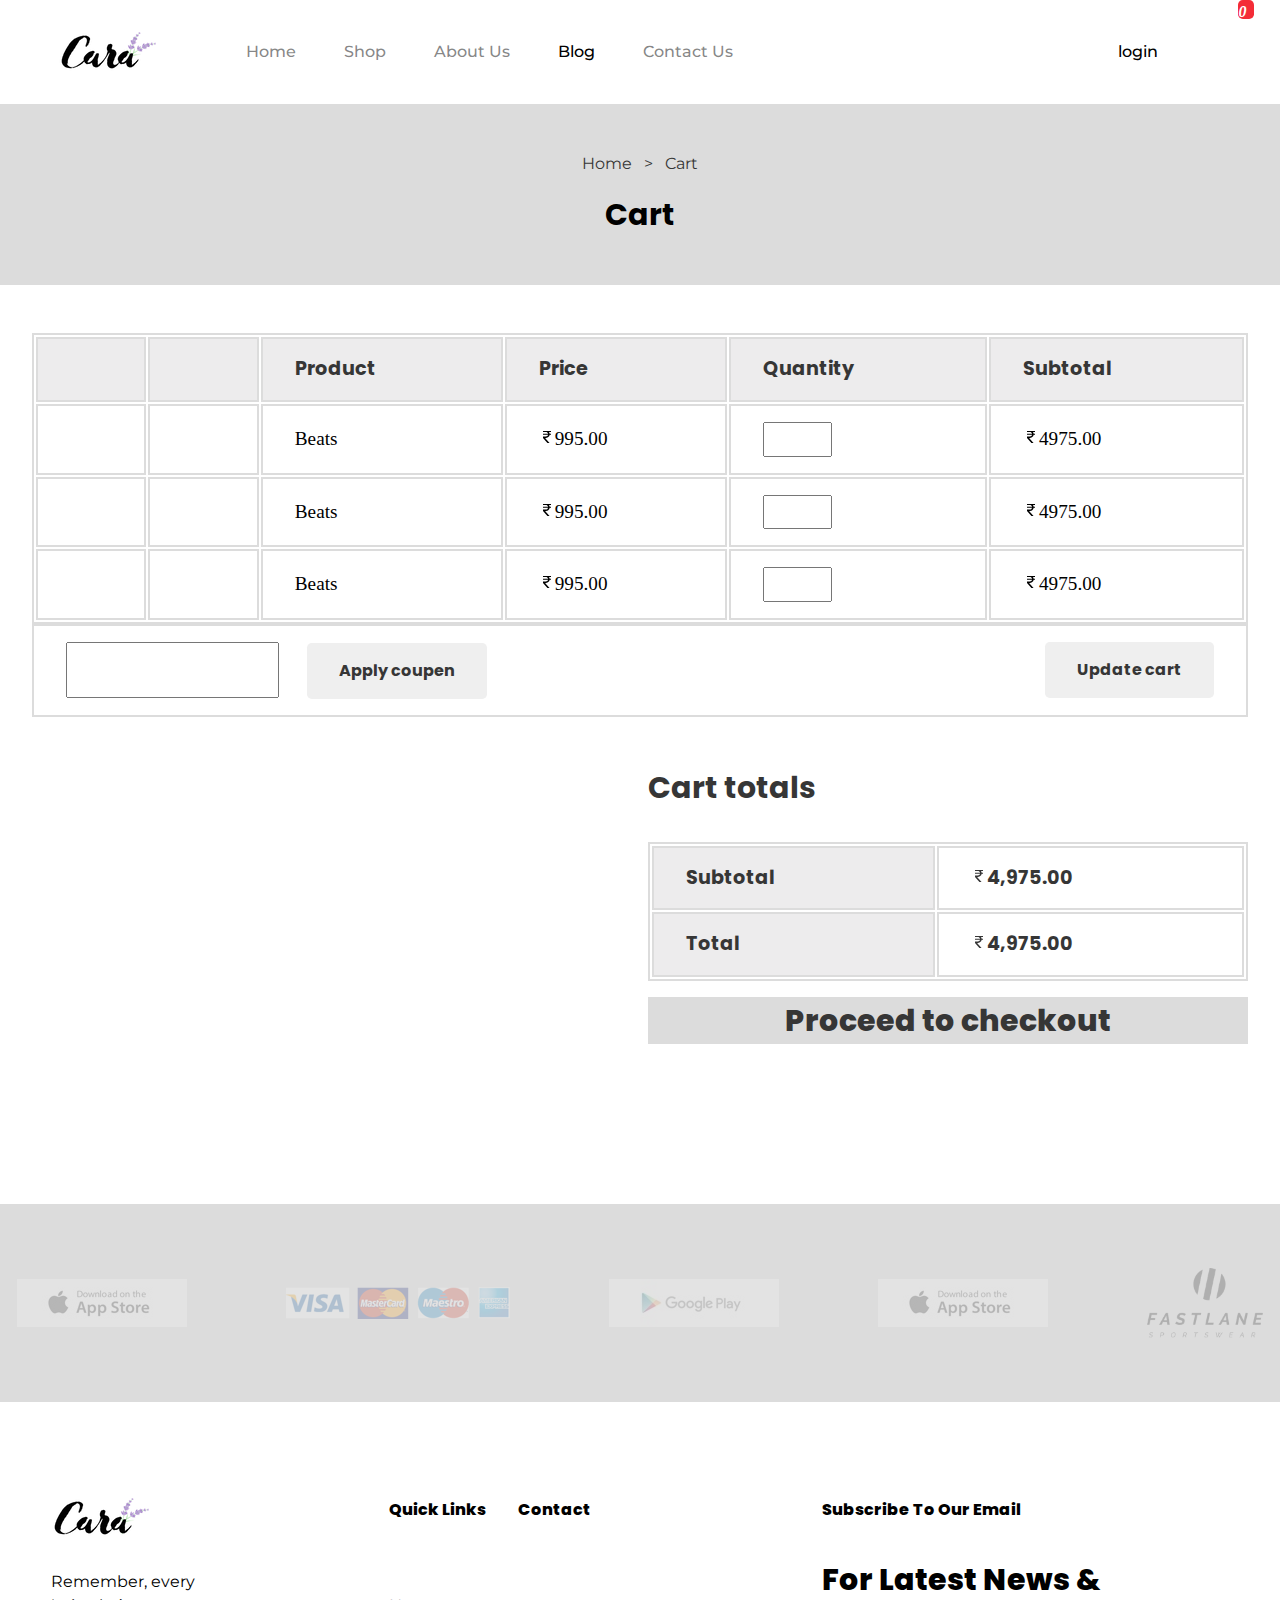
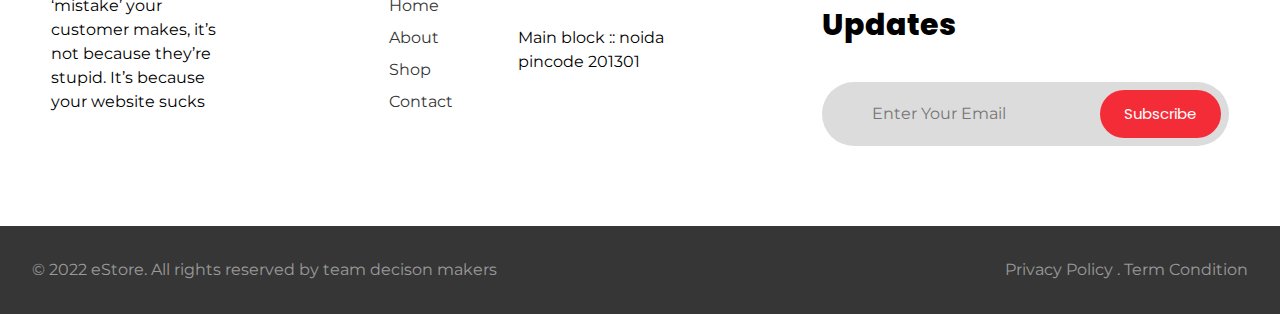
<file: cart.html>
<!DOCTYPE html>
<html lang="en">
  <head>
    <meta charset="UTF-8" />
    <meta http-equiv="X-UA-Compatible" content="IE=edge" />
    <meta name="viewport" content="width=device-width, initial-scale=1.0" />

    <!-- Google Fonts -->
    <link
      href="https://fonts.googleapis.com/css2?family=Montserrat:wght@100;200;300;400;500;600;700;800;900&family=Poppins:wght@100;200;300;400;500;600;700;800;900&display=swap"
      rel="stylesheet"
    />

    <!-- Icon -->
    <link
      rel="stylesheet"
      href="https://unicons.iconscout.com/release/v4.0.0/css/line.css"
    />
    <!-- icon -->

    <!-- Google fonts End -->

    <!-- custon style Sheet & JavaScript -->
    <link rel="stylesheet" href="index.css" />
    <link rel="stylesheet" href="shop.css" />
    <link rel="stylesheet" href="blog.css" />
    <link rel="stylesheet" href="cart.css" />
    <script src="index.js" defer></script>
    <!-- custon style Sheet & JavaScript -->
    <title>Ecommerce Website</title>
  </head>
  <body class="home">
    <header class="primary-header container flex">
      <div class="header-inner-one flex">
        <div class="logo">
          <img src="/img/logo.png" alt="" />
        </div>
        <button
          class="mobile-close-btn"
          data-visible="false"
          aria-controls="primary-navigation"
        >
          <i class="uil uil-times-circle"></i>
        </button>
        <nav>
          <ul
            id="primary-navigation"
            data-visible="false"
            class="primary-navigation flex"
          >
            <li>
              <a class="fs-100 fs-montserrat bold-500" href="/Ecommerce-clone-Cura-/index.html"
                >Home</a
              >
            </li>
            <li>
              <a class="fs-100 fs-montserrat bold-500" href="/Ecommerce-clone-Cura-/shop.html"
                >Shop</a
              >
            </li>
            <li>
              <a class="fs-100 fs-montserrat bold-500" href="/Ecommerce-clone-Cura-/about.html"
                >About Us</a
              >
            </li>
            <li>
              <a class="active fs-100 fs-montserrat bold-500" href="/Ecommerce-clone-Cura-/blog.html"
                >Blog</a
              >
            </li>
            <li>
              <a class="fs-100 fs-montserrat bold-500" href="/Ecommerce-clone-Cura-/contactus.html"
                >Contact Us</a
              >
            </li>
          </ul>
        </nav>
      </div>

      <div class="header-login flex">
        <p class="fs-100 fs-montserrat bold-500">login</p>
        <i class="uil uil-search"></i>
        <i
          id="cart-box"
          aria-controls="cart-icon"
          class="uil uil-shopping-bag"
        ></i>

        <!-- =================1111111111================== -->
        <div id="cart-icon" data-visible="false" class="cart-icon">
          <div class="shopping flex">
            <p>Shopping Basket</p>
            <i id="cross-btn" class="uil uil-times"></i>
          </div>
          <div class="cart bold-800 flex">
            <i class="uil uil-shopping-cart-alt"></i>
            <p>Cart Is Empty</p>

            <!-- ================================================== -->

            <!-- ================================================== -->
          </div>
        </div>
      </div>
      <div class="mobile-open-btn"><i class="uil uil-align-right"></i></div>
    </header>

    <!-- ===================Shop Feature Section============================ -->

    <section class="shop-feature bg-gray grid">
      <div>
        <p class="fs-montserrat text-black">
          Home <span aria-hidden="true" class="margin">></span> Cart    
        </p>
      </div>
      <h2 class="fs-poppins fs-300 bold-700">Cart</h2>
    </section>

    <!-- ===============================Cart Section=================== -->

    <section class="table">
      <table>
        <thead class="thead fs-poppins text-black bold-700 bg-very-light-gray">
          <tr>
            <td></td>
            <td></td>
            <td>Product</td>
            <td>Price</td>
            <td>Quantity</td>
            <td>Subtotal</td>
          </tr>
        </thead>
        <tbody>
          <tr>
            <td><i class="uil uil-times"></i></td>
            <td><i class="uil uil-user-circle"></i></td>
            <td>Beats</td>
            <td><svg xmlns="http://www.w3.org/2000/svg" width="16" height="16" fill="currentColor" class="bi bi-currency-rupee" viewBox="0 0 16 16">
              <path d="M4 3.06h2.726c1.22 0 2.12.575 2.325 1.724H4v1.051h5.051C8.855 7.001 8 7.558 6.788 7.558H4v1.317L8.437 14h2.11L6.095 8.884h.855c2.316-.018 3.465-1.476 3.688-3.049H12V4.784h-1.345c-.08-.778-.357-1.335-.793-1.732H12V2H4v1.06Z"/>
            </svg>995.00</td>
            <td><input type="number" min="0" max="10" /></td>
            <td><svg xmlns="http://www.w3.org/2000/svg" width="16" height="16" fill="currentColor" class="bi bi-currency-rupee" viewBox="0 0 16 16">
              <path d="M4 3.06h2.726c1.22 0 2.12.575 2.325 1.724H4v1.051h5.051C8.855 7.001 8 7.558 6.788 7.558H4v1.317L8.437 14h2.11L6.095 8.884h.855c2.316-.018 3.465-1.476 3.688-3.049H12V4.784h-1.345c-.08-.778-.357-1.335-.793-1.732H12V2H4v1.06Z"/>
            </svg>4975.00</td>
          </tr>  
          <tr>
            <td><i class="uil uil-times"></i></td>
            <td><i class="uil uil-user-circle"></i></td>
            <td>Beats</td>
            <td><svg xmlns="http://www.w3.org/2000/svg" width="16" height="16" fill="currentColor" class="bi bi-currency-rupee" viewBox="0 0 16 16">
              <path d="M4 3.06h2.726c1.22 0 2.12.575 2.325 1.724H4v1.051h5.051C8.855 7.001 8 7.558 6.788 7.558H4v1.317L8.437 14h2.11L6.095 8.884h.855c2.316-.018 3.465-1.476 3.688-3.049H12V4.784h-1.345c-.08-.778-.357-1.335-.793-1.732H12V2H4v1.06Z"/>
            </svg>995.00</td>
            <td><input type="number" min="0" max="10" /></td>
            <td><svg xmlns="http://www.w3.org/2000/svg" width="16" height="16" fill="currentColor" class="bi bi-currency-rupee" viewBox="0 0 16 16">
              <path d="M4 3.06h2.726c1.22 0 2.12.575 2.325 1.724H4v1.051h5.051C8.855 7.001 8 7.558 6.788 7.558H4v1.317L8.437 14h2.11L6.095 8.884h.855c2.316-.018 3.465-1.476 3.688-3.049H12V4.784h-1.345c-.08-.778-.357-1.335-.793-1.732H12V2H4v1.06Z"/>
            </svg>4975.00</td>
          </tr>
          <tr>
            <td><i class="uil uil-times"></i></td>
            <td><i class="uil uil-user-circle"></i></td>
            <td>Beats</td>
            <td><svg xmlns="http://www.w3.org/2000/svg" width="16" height="16" fill="currentColor" class="bi bi-currency-rupee" viewBox="0 0 16 16">
              <path d="M4 3.06h2.726c1.22 0 2.12.575 2.325 1.724H4v1.051h5.051C8.855 7.001 8 7.558 6.788 7.558H4v1.317L8.437 14h2.11L6.095 8.884h.855c2.316-.018 3.465-1.476 3.688-3.049H12V4.784h-1.345c-.08-.778-.357-1.335-.793-1.732H12V2H4v1.06Z"/>
            </svg>995.00</td>
            <td><input type="number" min="0" max="10" /></td>
            <td><svg xmlns="http://www.w3.org/2000/svg" width="16" height="16" fill="currentColor" class="bi bi-currency-rupee" viewBox="0 0 16 16">
              <path d="M4 3.06h2.726c1.22 0 2.12.575 2.325 1.724H4v1.051h5.051C8.855 7.001 8 7.558 6.788 7.558H4v1.317L8.437 14h2.11L6.095 8.884h.855c2.316-.018 3.465-1.476 3.688-3.049H12V4.784h-1.345c-.08-.778-.357-1.335-.793-1.732H12V2H4v1.06Z"/>
            </svg>4975.00</td>
          </tr>
        </tbody>
      </table>

      <div class="copen-box flex">
        <div>
            <input class="copen-input fs-poppins text-black" type="text">
            <button class="cupen-btn fs-poppins bold-700 text-black">Apply coupen</button>
        </div>
        <div>
            <button class="cupen-btn fs-poppins bold-700 text-black">Update cart</button>
        </div>
    </div>
      
    </section>

    <section class="check-out grid">

        <div>

        </div>
        <div>
        <h3 class="fs-poppins fs-300 text-black bold-700">Cart totals</h3>

        <table>
            <thead class="thead fs-poppins text-black bold-700">
              <tr>
                <td class="bg-very-light-gray">Subtotal</td>
                <td><svg xmlns="http://www.w3.org/2000/svg" width="16" height="16" fill="currentColor" class="bi bi-currency-rupee" viewBox="0 0 16 16">
                  <path d="M4 3.06h2.726c1.22 0 2.12.575 2.325 1.724H4v1.051h5.051C8.855 7.001 8 7.558 6.788 7.558H4v1.317L8.437 14h2.11L6.095 8.884h.855c2.316-.018 3.465-1.476 3.688-3.049H12V4.784h-1.345c-.08-.778-.357-1.335-.793-1.732H12V2H4v1.06Z"/>
                </svg>4,975.00</td>
              </tr>
            </thead>
            <thead class="thead fs-poppins text-black bold-700">
              <tr>
                <td class="bg-very-light-gray">Total</td>
                <td class="bold-700"><svg xmlns="http://www.w3.org/2000/svg" width="16" height="16" fill="currentColor" class="bi bi-currency-rupee" viewBox="0 0 16 16">
                  <path d="M4 3.06h2.726c1.22 0 2.12.575 2.325 1.724H4v1.051h5.051C8.855 7.001 8 7.558 6.788 7.558H4v1.317L8.437 14h2.11L6.095 8.884h.855c2.316-.018 3.465-1.476 3.688-3.049H12V4.784h-1.345c-.08-.778-.357-1.335-.793-1.732H12V2H4v1.06Z"/>
                </svg>4,975.00</td>
              </tr>
            </thead>
            <tbody>
            </table>
            <div class="grid">
                <button class="fs-poppins text-black bold-800 fs-300 bg-gray">Proceed to checkout</button>
            </div>
        </div>

    </section>

    <!-- ===============================Cart Section=================== -->

    <footer>
      <!-- =============Brands================= -->
      <section class="brands grid">
        <div>
          <img src="/img/pay/app.jpg" alt="" />
        </div>
        <div>
          <img src="/img/pay/pay.png" alt="" />
        </div>
        <div>
          <img src="/img/pay/play.jpg" alt="" />
        </div>
        <div>
          <img src="/img/pay/app.jpg" alt="" />
        </div>   
        <div>
          <img src="/image/br-5.png" alt="" />
        </div>
      </section>

      <!-- =============Footer Menu=================== -->
      <section class="footer grid">
        <div class="footer-logo grid">
          <img src="/img/logo.png" alt="" />
          <p class="fs-montserrat fs-200">
            Remember, every ‘mistake’ your customer makes,       
            it’s not because they’re stupid. It’s because your website sucks 
          </p> 
          <div class="social-media flex">
            <i class="uil uil-facebook-f"></i>
            <i class="uil uil-instagram"></i>   
            <i class="uil uil-linkedin"></i>
            <i class="uil uil-twitter"></i>
          </div>
        </div>

        <div class="footer-menu grid">
          <h3 class="fs-poppins fs-200 bold-800">Quick Links</h3>
          <ul>
            <li>
              <a class="fs-montserrat text-black fs-200" href="#">Home</a>
            </li>
            <li>
              <a class="fs-montserrat text-black fs-200" href="#">About</a>
            </li>
            <li>
              <a class="fs-montserrat text-black fs-200" href="#">Shop</a>
            </li>
            <li>
              <a class="fs-montserrat text-black fs-200" href="#">Contact</a>
            </li>
          </ul>
        </div>

        <div class="contact grid">
          <h3 class="fs-poppins fs-200 bold-800">Contact</h3>
          <p class="fs-montserrat">
            Main block :: noida pincode 201301
          </p>
        </div>

        <div class="emails grid">
          <h3 class="fs-poppins fs-200 bold-800">Subscribe To Our Email</h3>
          <p class="updates fs-poppins fs-300 bold-800">
            For Latest News & Updates
          </p>
          <div class="inputField flex bg-gray">
            <input
              type="email"
              placeholder="Enter Your Email"
              class="fs-montserrat bg-gray"
            />
            <button class="bg-red text-white fs-poppins fs-50">
              Subscribe
            </button>
          </div>
        </div>
      </section>

      <section class="copyRight">
        <p class="c-font fs-montserrat fs-200">
          © 2022 eStore. All rights reserved by team decison makers
        </p>
        <p class="fs-montserrat fs-100 text-align p-top">
          Privacy Policy . Term Condition
        </p>
      </section>
    </footer>
  </body>
</html>
</file>
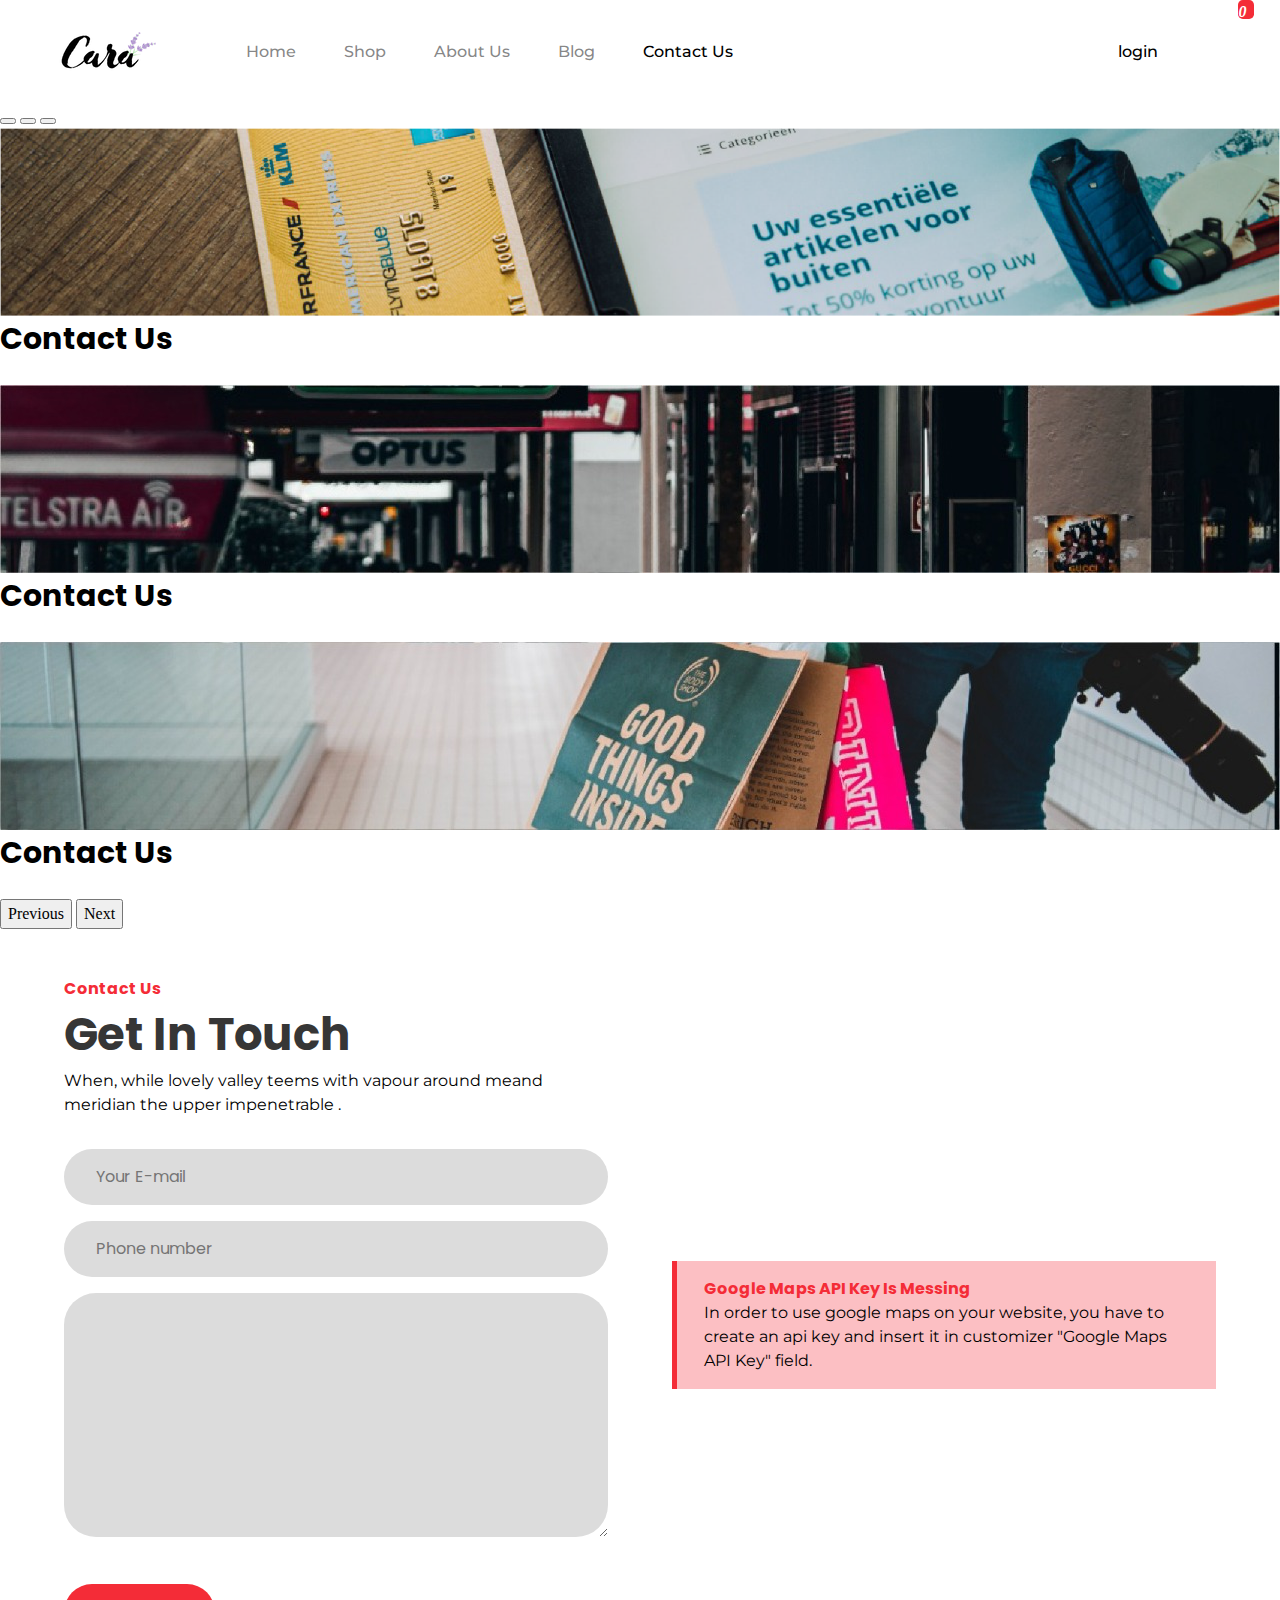
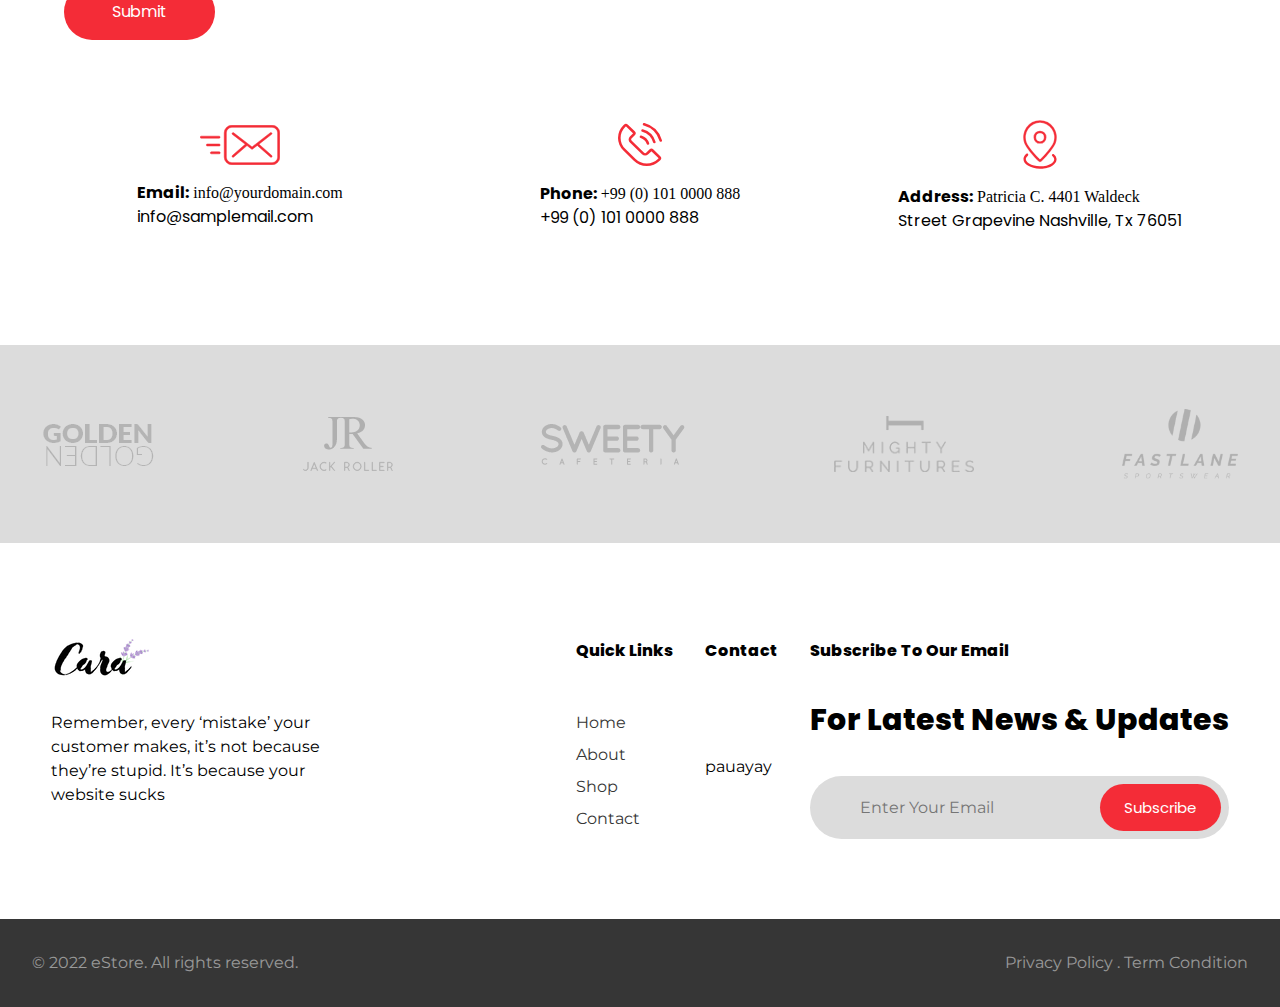
<file: contactus.html>
<!DOCTYPE html>
<html lang="en">
  <head>
    <meta charset="UTF-8" />
    <meta http-equiv="X-UA-Compatible" content="IE=edge" />
    <meta name="viewport" content="width=device-width, initial-scale=1.0" />

    <!-- Google Fonts -->
    <link
      href="https://fonts.googleapis.com/css2?family=Montserrat:wght@100;200;300;400;500;600;700;800;900&family=Poppins:wght@100;200;300;400;500;600;700;800;900&display=swap"
      rel="stylesheet"
    />

    <!-- Icon -->
    <link
      rel="stylesheet"
      href="https://unicons.iconscout.com/release/v4.0.0/css/line.css"
    />
    <!-- icon -->

    <!-- Google fonts End -->

    <!-- custon style Sheet & JavaScript -->
    <link rel="stylesheet" href="index.css" />
    <link rel="stylesheet" href="shop.css" />
    <link rel="stylesheet" href="blog.css" />
    <link rel="stylesheet" href="/contactus.css" />
    <script src="index.js" defer></script>

    <!-- bootstrap -->
    <link href="https://cdn.jsdelivr.net/npm/bootstrap@5.2.1/dist/css/bootstrap.min.css" rel="stylesheet"
    integrity="sha384-iYQeCzEYFbKjA/T2uDLTpkwGzCiq6soy8tYaI1GyVh/UjpbCx/TYkiZhlZB6+fzT" crossorigin="anonymous">

    <!-- custon style Sheet & JavaScript -->
    <title>Ecommerce Website</title>
  </head>
  <body class="home">
    <header class="primary-header container flex">
      <div class="header-inner-one flex">
        <div class="logo">
          <img src="/img/logo.png" alt="" />
        </div>
        <button
          class="mobile-close-btn"
          data-visible="false"  
          aria-controls="primary-navigation"
        >
          <i class="uil uil-times-circle"></i>
        </button>
        <nav>
          <ul
            id="primary-navigation"
            data-visible="false"
            class="primary-navigation flex"
          >
            <li>
              <a class="fs-100 fs-montserrat bold-500" href="/Ecommerce-clone-Cura-/index.html"
                >Home</a
              >
            </li>
            <li>
              <a class="fs-100 fs-montserrat bold-500" href="/Ecommerce-clone-Cura-/shop.html"
                >Shop</a
              >
            </li>
            <li>
              <a class="fs-100 fs-montserrat bold-500" href="/Ecommerce-clone-Cura-/aboutus.html"
                >About Us</a
              >
            </li>
            <li>
              <a class="fs-100 fs-montserrat bold-500" href="/Ecommerce-clone-Cura-/blog.html"
                >Blog</a
              >
            </li>
            <li>
              <a
                class="active fs-100 fs-montserrat bold-500"
                href="/Ecommerce-clone-Cura-/contactus.html"
                >Contact Us</a
              >
            </li>
          </ul>
        </nav>
      </div>

      <div class="header-login flex">
        <p class="fs-100 fs-montserrat bold-500">login</p>
        <i class="uil uil-search"></i>
        <i
          id="cart-box"
          aria-controls="cart-icon"
          class="uil uil-shopping-bag"
        ></i>

        <!-- =================1111111111================== -->
        <div id="cart-icon" data-visible="false" class="cart-icon">
          <div class="shopping flex">
            <p>Shopping Basket</p>
            <i id="cross-btn" class="uil uil-times"></i>
          </div>
          <div class="cart bold-800 flex">
            <i class="uil uil-shopping-cart-alt"></i>
            <p>Cart Is Empty</p>

            <!-- ================================================== -->

            <!-- ================================================== -->
          </div>
        </div>
      </div>
      <div class="mobile-open-btn"><i class="uil uil-align-right"></i></div>
    </header>

    <!-- ===================Shop Feature Section============================ -->
    <div id="carouselExampleCaptions" class="carousel slide carousel-fade" data-bs-ride="false">
      <div class="carousel-indicators">
        <button type="button" data-bs-target="#carouselExampleCaptions" data-bs-slide-to="0" class="active" aria-current="true" aria-label="Slide 1"></button>
        <button type="button" data-bs-target="#carouselExampleCaptions" data-bs-slide-to="1" aria-label="Slide 2"></button>
        <button type="button" data-bs-target="#carouselExampleCaptions" data-bs-slide-to="2" aria-label="Slide 3"></button>
      </div>
      <div class="carousel-inner">
        <div class="carousel-item active">
          <img src="/image/Artboard 2@2x.png" class="d-block w-100" alt="...">
          <div class="carousel-caption d-none d-md-block">
            <h1 class="fs-poppins fs-300 bold-700">Contact Us</h1>
            <p class="fs-montserrat text-white">
              Home <span aria-hidden="true" class="margin">></span> Contact Us
            </p>
          </div>
        </div>
        <div class="carousel-item">
          <img src="/image/c1.jpeg" class="d-block w-100" alt="...">
          <div class="carousel-caption d-none d-md-block">
            <h1 class="fs-poppins fs-300 bold-700">Contact Us</h1>
            <p class="fs-montserrat text-white">
              Home <span aria-hidden="true" class="margin">></span> Contact Us
            </p>
          </div>
        </div>
        <div class="carousel-item">
          <img src="/image/c2.jpeg" class="d-block w-100" alt="...">
          <div class="carousel-caption d-none d-md-block">
            <h1 class="fs-poppins fs-300 bold-700">Contact Us</h1>
            <p class="fs-montserrat text-white">
              Home <span aria-hidden="true" class="margin">></span> Contact Us
            </p>
          </div>
        </div>
      </div>
      <button class="carousel-control-prev" type="button" data-bs-target="#carouselExampleCaptions" data-bs-slide="prev">
        <span class="carousel-control-prev-icon" aria-hidden="true"></span>
        <span class="visually-hidden">Previous</span>
      </button>
      <button class="carousel-control-next" type="button" data-bs-target="#carouselExampleCaptions" data-bs-slide="next">
        <span class="carousel-control-next-icon" aria-hidden="true"></span>
        <span class="visually-hidden">Next</span>
      </button>
    </div>
   
    

    <!-- ===================Contact Us======================== -->

    <section class="contact-us grid">
      <div class="contact-info">
        <div>
          <h1 class="fs-poppins text-red fs-200">Contact Us</h1>
          <h3 class="fs-poppins text-black fs-400">Get In Touch</h3>
          <p class="fs-montserrat fs-100">
            When, while lovely valley teems with vapour around meand meridian
            the upper impenetrable .
          </p>
        </div>
        <form action="#" class="contact-form grid">
          <div class="grid">
            <input
              class="bg-gray text-black fs-poppins"
              type="text"
              placeholder="Your E-mail"
            />
          </div>
          <div class="grid">
            <input
              class="bg-gray text-black fs-poppins"
              type="text"
              placeholder="Phone number"
            />
          </div>
          <div>
            <textarea
              class="bg-gray text-black fs-poppins"
              rows="10"
              placeholder="Your Message Here"
            >
            </textarea>
          </div>

          <div class="contact-btn">
            <button class="large-btn bg-red text-white fs-poppins fs-50">
              Submit
            </button>
          </div>
        </form>
      </div>

      <!-- ================map===================== -->
      <div>
        <div class="map">
          <h4 class="fs-poppins fs-200 text-red">
            Google Maps API Key Is Messing
          </h4>
          <p class="fs-montserrat fs-100">
            In order to use google maps on your website, you have to create an
            api key and insert it in customizer "Google Maps API Key" field.
          </p>
        </div>
      </div>
    </section>

    <!-- ===========Support Section==================== -->

    <section class="suport-container grid">
      <div class="support-info grid">
        <div class="suport-img grid">
          <img src="/image/sup-1.svg" alt="" />
        </div>
        <div>
          <p class="fs-100">
            <span class="fs-200 fs-poppins bold-700">Email:</span
            > info@yourdomain.com
          </p>
          <p class="fs-poppins fs-100">info@samplemail.com</p>
        </div>
      </div>
      <div class="support-info grid">
        <div class="suport-img grid">
          <img src="/image/sup-2.svg" alt="" />
        </div>
        <div>
          <p class="fs-100">
            <span class="fs-200 fs-poppins bold-700">Phone:</span
            > +99 (0) 101 0000 888
          </p>
          <p class="fs-poppins fs-100">+99 (0) 101 0000 888</p>
        </div>
      </div>
      <div class="support-info grid">
        <div class="suport-img grid">
          <img src="/image/sup-3.svg" alt="" />
        </div>
        <div>
          <p class="fs-100">
            <span class="fs-200 fs-poppins bold-700">Address:</span
            > Patricia C. 4401 Waldeck
          </p>
          <p class="fs-poppins fs-100">Street Grapevine Nashville, Tx 76051</p>
        </div>
      </div>
    </section>

    <!-- ===================Contact Us======================== -->

    <footer>
      <!-- =============Brands================= -->
      <section class="brands grid">
        <div>
          <img src="/image/br-1.png" alt="" />
        </div>
        <div>
          <img src="/image/br-2.png" alt="" />
        </div>
        <div>
          <img src="/image/br-3.png" alt="" />
        </div>
        <div>
          <img src="/image/br-4.png" alt="" />
        </div>
        <div>
          <img src="/image/br-5.png" alt="" />
        </div>
      </section>

      <!-- =============Footer Menu=================== -->   
      <section class="footer grid">
        <div class="footer-logo grid">
          <img src="/img/logo.png" alt="" />
          <p class="fs-montserrat fs-200">
            Remember, every ‘mistake’ your customer makes,       
            it’s not because they’re stupid. It’s because your website sucks
          </p>
          <div class="social-media flex">
            <i class="uil uil-facebook-f"></i>
            <i class="uil uil-instagram"></i>
            <i class="uil uil-linkedin"></i>   
            <i class="uil uil-twitter"></i>
          </div>
        </div>

        <div class="footer-menu grid">
          <h3 class="fs-poppins fs-200 bold-800">Quick Links</h3>
          <ul>
            <li>
              <a class="fs-montserrat text-black fs-200" href="#">Home</a>
            </li>
            <li>
              <a class="fs-montserrat text-black fs-200" href="#">About</a>
            </li>
            <li>
              <a class="fs-montserrat text-black fs-200" href="#">Shop</a>
            </li>
            <li>
              <a class="fs-montserrat text-black fs-200" href="#">Contact</a>
            </li>
          </ul>
        </div>

        <div class="contact grid">
          <h3 class="fs-poppins fs-200 bold-800">Contact</h3>
          <p class="fs-montserrat">
     pauayay
          </p>
        </div>

        <div class="emails grid">
          <h3 class="fs-poppins fs-200 bold-800">Subscribe To Our Email</h3>
          <p class="updates fs-poppins fs-300 bold-800">
            For Latest News & Updates
          </p>
          <div class="inputField flex bg-gray">
            <input
              type="email"
              placeholder="Enter Your Email"
              class="fs-montserrat bg-gray"
            />
            <button class="bg-red text-white fs-poppins fs-50">
              Subscribe
            </button>
          </div>
        </div>
      </section>

      <section class="copyRight">
        <p class="c-font fs-montserrat fs-200">
          © 2022 eStore. All rights reserved.
        </p>
        <p class="fs-montserrat fs-100 text-align p-top">
          Privacy Policy . Term Condition
        </p>
      </section>
    </footer>

     <!-- js bootstrap -->
     <script src="https://cdn.jsdelivr.net/npm/bootstrap@5.2.1/dist/js/bootstrap.bundle.min.js"
     integrity="sha384-u1OknCvxWvY5kfmNBILK2hRnQC3Pr17a+RTT6rIHI7NnikvbZlHgTPOOmMi466C8"
     crossorigin="anonymous"></script>
  </body>
</html>
</file>
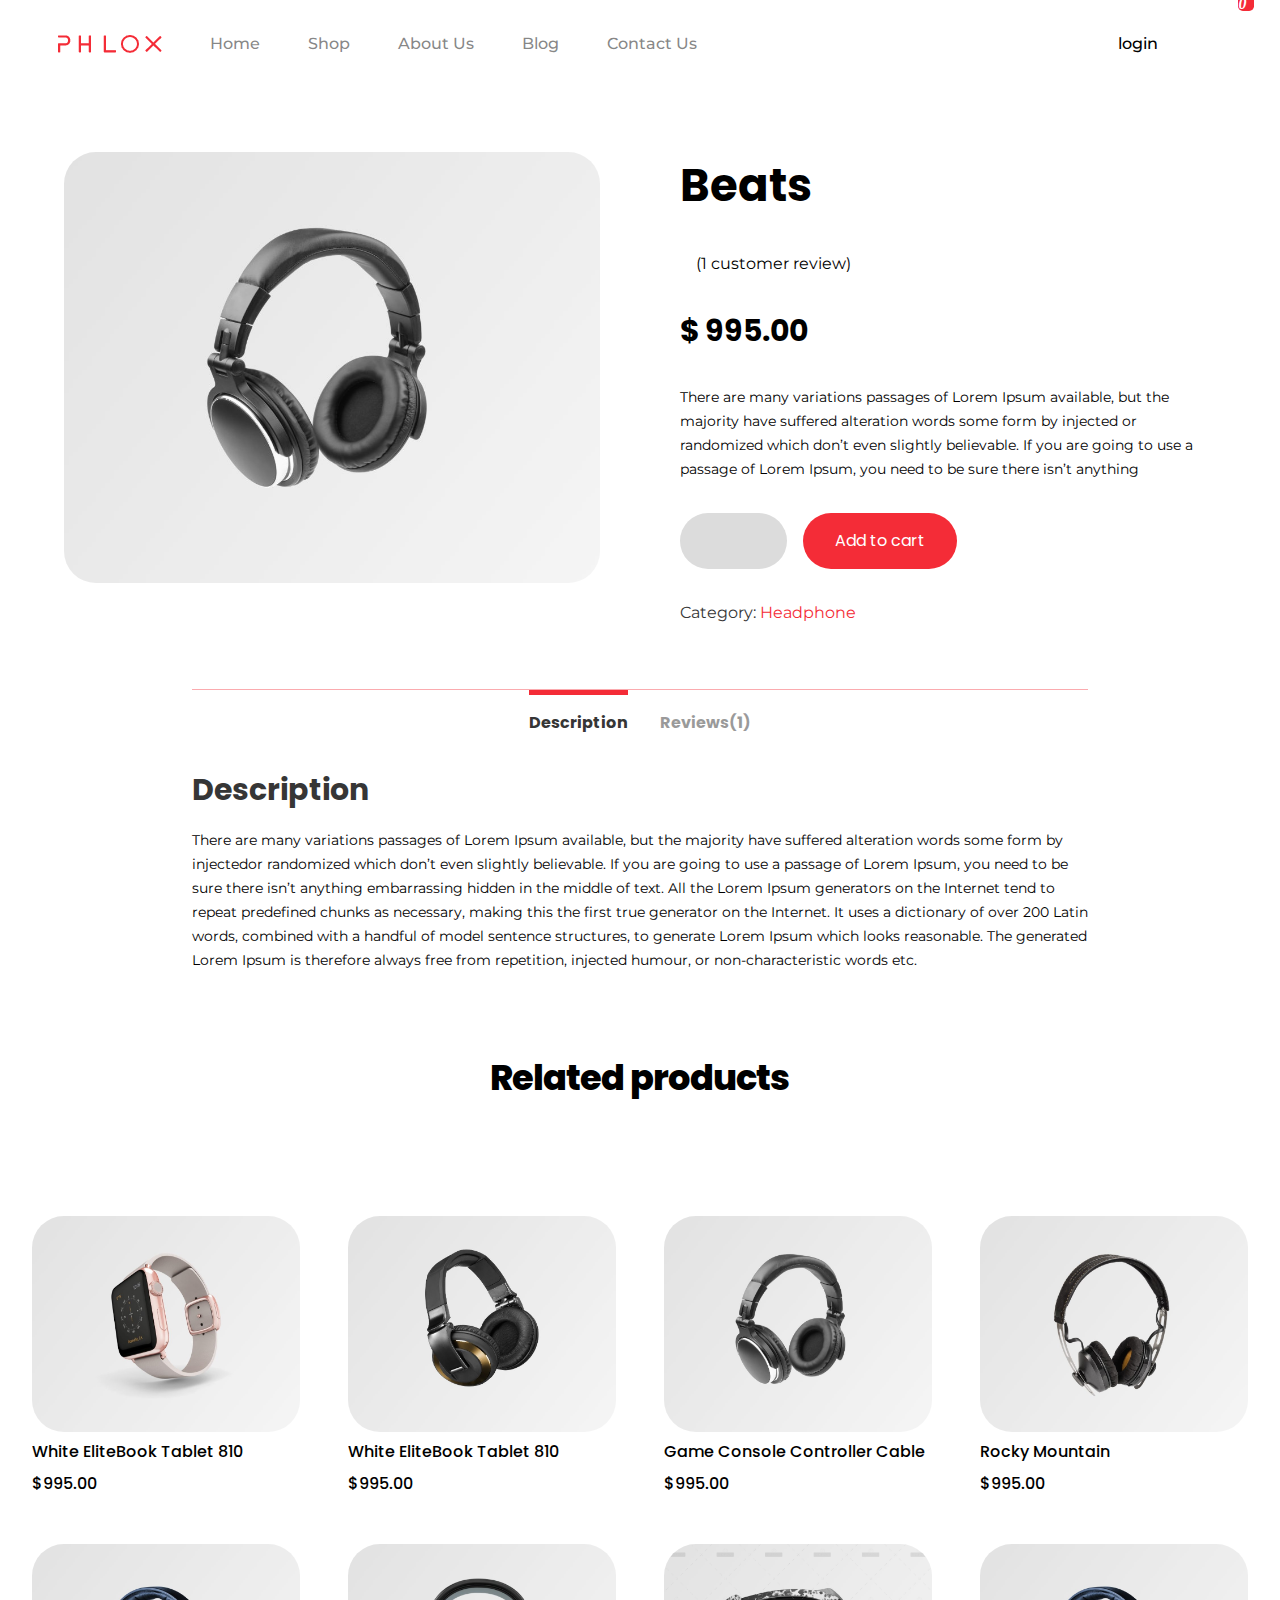
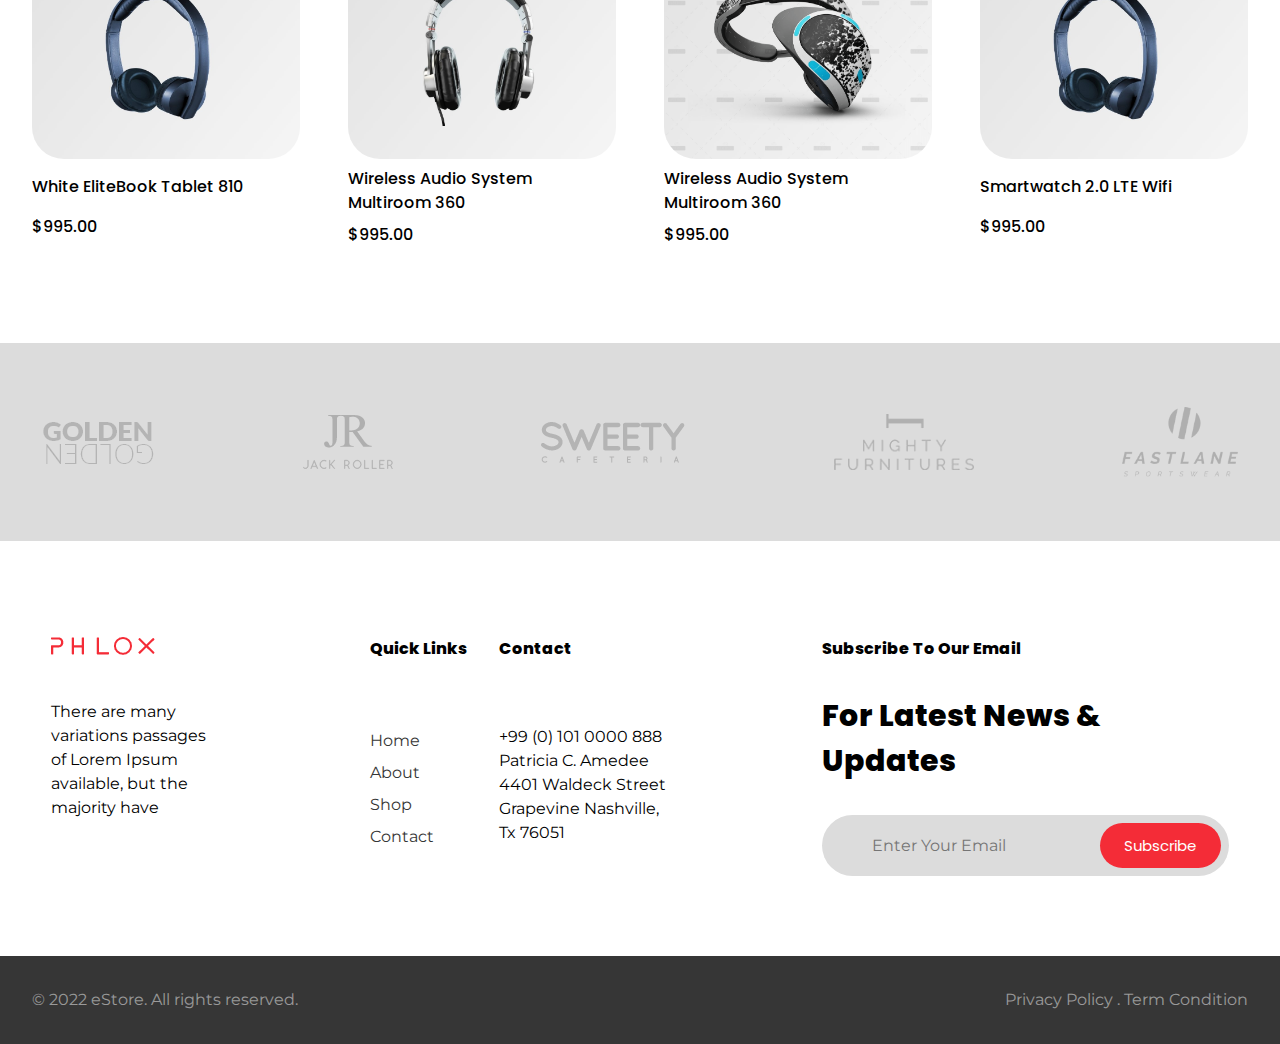
<file: product.html>
<!DOCTYPE html>
<html lang="en">
  <head>
    <meta charset="UTF-8" />
    <meta http-equiv="X-UA-Compatible" content="IE=edge" />
    <meta name="viewport" content="width=device-width, initial-scale=1.0" />

    <!-- Google Fonts -->
    <link
      href="https://fonts.googleapis.com/css2?family=Montserrat:wght@100;200;300;400;500;600;700;800;900&family=Poppins:wght@100;200;300;400;500;600;700;800;900&display=swap"
      rel="stylesheet"
    />

    <!-- Icon -->
    <link
      rel="stylesheet"
      href="https://unicons.iconscout.com/release/v4.0.0/css/line.css"
    />
    <!-- icon -->

    <!-- Google fonts End -->

    <!-- custon style Sheet & JavaScript -->
    <link rel="stylesheet" href="index.css" />
    <link rel="stylesheet" href="shop.css" />
    <link rel="stylesheet" href="blog.css" />
    <link rel="stylesheet" href="product.css" />
    <link rel="stylesheet" href="/contactus.css" />
    <script src="index.js" defer></script>
    <script src="product.js" defer></script>
    <!-- custon style Sheet & JavaScript -->
    <title>Ecommerce Website</title>
  </head>
  <body class="home">
    <header class="primary-header container flex">
      <div class="header-inner-one flex">
        <div class="logo">
          <img src="/image/logo.png" alt="" />
        </div>
        <button
          class="mobile-close-btn"
          data-visible="false"
          aria-controls="primary-navigation"
        >
          <i class="uil uil-times-circle"></i>
        </button>
        <nav>
          <ul
            id="primary-navigation"
            data-visible="false"
            class="primary-navigation flex"
          >
            <li>
              <a class="fs-100 fs-montserrat bold-500" href="/index.html"
                >Home</a
              >
            </li>
            <li>
              <a class="fs-100 fs-montserrat bold-500" href="/shop.html"
                >Shop</a
              >
            </li>
            <li>
              <a class="fs-100 fs-montserrat bold-500" href="/aboutus.html"
                >About Us</a
              >
            </li>
            <li>
              <a class="fs-100 fs-montserrat bold-500" href="/blog.html"
                >Blog</a
              >
            </li>
            <li>
              <a class="fs-100 fs-montserrat bold-500" href="/contactus.html"
                >Contact Us</a
              >
            </li>
          </ul>
        </nav>
      </div>

      <div class="header-login flex">
        <p class="fs-100 fs-montserrat bold-500">login</p>
        <i class="uil uil-search"></i>
        <i
          id="cart-box"
          aria-controls="cart-icon"
          class="uil uil-shopping-bag"
        ></i>

        <!-- =================1111111111================== -->
        <div id="cart-icon" data-visible="false" class="cart-icon">
          <div class="shopping flex">
            <p>Shopping Basket</p>
            <i id="cross-btn" class="uil uil-times"></i>
          </div>
          <div class="cart bold-800 flex">
            <i class="uil uil-shopping-cart-alt"></i>
            <p>Cart Is Empty</p>

            <!-- ================================================== -->

            <!-- ================================================== -->
          </div>
        </div>
      </div>
      <div class="mobile-open-btn"><i class="uil uil-align-right"></i></div>
    </header>

    <!-- ==================Single Product-============================= -->
    <section class="single-product grid">
      <div>
        <img src="/image/product-img.jpg" alt="" />
      </div>
      <div class="product-info grid">
        <h1 class="fs-poppins fs-400 blod-900">Beats</h1>
        <div class="star-icon flex">
          <div>
            <i class="uil text-red uil-star"></i>
            <i class="uil text-red uil-star"></i>
            <i class="uil text-red uil-star"></i>
            <i class="uil text-red uil-star"></i>
            <i class="uil uil-star"></i>
          </div>
          <div>
            <p class="fs-montserrat fs-100">(1 customer review)</p>
          </div>
        </div>

        <div class="price">
          <p class="bold-700 fs-poppins fs-300">$ 995.00</p>
        </div>

        <div>
          <p class="fs-montserrat lineheight">
            There are many variations passages of Lorem Ipsum available, but the
            majority have suffered alteration words some form by injected or
            randomized which don’t even slightly believable. If you are going to
            use a passage of Lorem Ipsum, you need to be sure there isn’t
            anything
          </p>
        </div>

        <div class="product-add-cart flex">
          <input type="number" min="0" max="10" class="bg-gray fs-poppins" />
          <button
            class="product-btn large-btn bg-red text-white fs-poppins fs-50"
          >
            Add to cart
          </button>
        </div>

        <div>
          <p class="fs-montserrat text-red">
            <span class="text-black">Category: </span>Headphone
          </p>
        </div>
      </div>
    </section>

    <!-- ==================Single Product-============================= -->

    <!-- ==============Product Description====================== -->

    <section class="product-description grid">
      <div class="product-taps flex">
        <a id="dis-tab" class="fs-poppins fs-200 text-black bold-700 active-tab"
          >Description</a
        >
        <a
          id="rev-tab"
          class="fs-poppins fs-200 text-black bold-700 tabs-light-text"
          >Reviews(1)</a
        >
      </div>

      <div class="description grid" data-tab="false">
        <h3 class="text-black fs-poppins fs-300">Description</h3>
        <p class="fs-montserrat lineheight">
          There are many variations passages of Lorem Ipsum available, but the
          majority have suffered alteration words some form by injectedor
          randomized which don’t even slightly believable. If you are going to
          use a passage of Lorem Ipsum, you need to be sure there isn’t anything
          embarrassing hidden in the middle of text. All the Lorem Ipsum
          generators on the Internet tend to repeat predefined chunks as
          necessary, making this the first true generator on the Internet. It
          uses a dictionary of over 200 Latin words, combined with a handful of
          model sentence structures, to generate Lorem Ipsum which looks
          reasonable. The generated Lorem Ipsum is therefore always free from
          repetition, injected humour, or non-characteristic words etc.
        </p>
      </div>

      <article class="reviews-container" data-tab="false">
        <div class="reviews">
          <p class="text-black fs-poppins fs-200 bold-700">
            1 review for Rockey Mountain
          </p>
        </div>
        <div id="post-reviews">
          <div
            id="display-reviews"
            class="display-reviews bg-very-light-gray flex"
          >
            <div>
              <i class="uil text-black uil-user-circle"></i>
            </div>
            <div>
              <div class="connent-box">
                <i class="uil text-red uil-star"></i>
                <i class="uil text-red uil-star"></i>
                <i class="uil text-red uil-star"></i>
                <i class="uil text-red uil-star"></i>
                <i class="uil uil-star"></i>
                <p class="fs-poppins fs-200">
                  <span class="bold-700">Paul </span>- October 7, 2019
                </p>
                <p class="fs-poppins fs-200">Hello</p>
              </div>
              <div class="flex likes-icon">
                <i class="uil bg-gray uil-thumbs-up"></i>
                <i class="uil bg-gray uil-thumbs-down"></i>
                <span id="count-like" class="bg-white fs-poppins">0</span>
              </div>
            </div>
          </div>
        </div>

        <div class="grid">
          <div class="reviews">
            <p class="text-black fs-poppins fs-200">Add a review</p>
          </div>

          <div class="give-reviews flex">
            <div>
              <p class="text-black fs-poppins fs-200 bold-700">Your rating *</p>
            </div>
            <div>
              <i class="uil uil-star"></i>
              <i class="uil uil-star"></i>
              <i class="uil uil-star"></i>
              <i class="uil uil-star"></i>
              <i class="uil uil-star"></i>
            </div>
          </div>
          <div class="message grid">
            <p class="fs-montserrat">Your review</p>
            <textarea
              type="text"
              rows="10"
              class="bg-very-light-gray fs-montserrat"
            ></textarea>
          </div>
        </div>
        <div class="review-btn flex">
          <button
            id="add-connent"
            class="large-btn bg-red text-white fs-poppins fs-50"
          >
            Submit
          </button>
        </div>
      </article>
    </section>

    <!-- ==============Product Description====================== -->

    <!-- ============Related Product Section===================== -->

    <!-- =================Related Product Section ================================ -->
    <section class="best-product container">
      <h2 class="letter-spacing bold-800 fs-poppins">Related products</h2>
    </section>

    <!-- ============Related Product Section===================== -->

    <!-- ===========================Heading======================== -->
    <section class="best-Seller related-product">
      <div class="product grid">
        <img src="/image/p-2.jpg" alt="" />
        <p class="fs-poppins bold-500">White EliteBook Tablet 810</p>
        <p class="fs-poppins bold-500">$995.00</p>

        <!-- ---------------------------- -->
        <div class="product-details grid bg-red">
          <i class="text-white uil uil-shopping-cart-alt"></i>
          <i class="text-white uil uil-heart-alt"></i>
        </div>
        <!-- ===================================== -->
      </div>
      <div class="product grid">
        <img src="/image/p-3.jpg" alt="" />
        <p class="fs-poppins bold-500">White EliteBook Tablet 810</p>
        <p class="fs-poppins bold-500">$995.00</p>

        <!-- ---------------------------- -->
        <div class="product-details grid bg-red">
          <i class="text-white uil uil-shopping-cart-alt"></i>
          <i class="text-white uil uil-heart-alt"></i>
        </div>
        <!-- ===================================== -->
      </div>
      <div class="product grid">
        <img src="/image/p-4.jpg" alt="" />
        <p class="fs-poppins bold-500">Game Console Controller Cable</p>
        <p class="fs-poppins bold-500">$995.00</p>

        <!-- ---------------------------- -->
        <div class="product-details grid bg-red">
          <i class="text-white uil uil-shopping-cart-alt"></i>
          <i class="text-white uil uil-heart-alt"></i>
        </div>
        <!-- ===================================== -->
      </div>
      <div class="product grid">
        <img src="/image/p-5.jpg" alt="" />
        <p class="fs-poppins bold-500">Rocky Mountain</p>
        <p class="fs-poppins bold-500">$995.00</p>

        <!-- ---------------------------- -->
        <div class="product-details grid bg-red">
          <i class="text-white uil uil-shopping-cart-alt"></i>
          <i class="text-white uil uil-heart-alt"></i>
        </div>
        <!-- ===================================== -->
      </div>
      <div class="product grid">
        <img src="/image/p9.jpg" alt="" />
        <p class="fs-poppins bold-500">White EliteBook Tablet 810</p>
        <p class="fs-poppins bold-500">$995.00</p>

        <!-- ---------------------------- -->
        <div class="product-details grid bg-red">
          <i class="text-white uil uil-shopping-cart-alt"></i>
          <i class="text-white uil uil-heart-alt"></i>
        </div>
        <!-- ===================================== -->
      </div>
      <div class="product grid">
        <img src="/image/p-7.jpg" alt="" />
        <p class="fs-poppins bold-500">Wireless Audio System Multiroom 360</p>
        <p class="fs-poppins bold-500">$995.00</p>

        <!-- ---------------------------- -->
        <div class="product-details grid bg-red">
          <i class="text-white uil uil-shopping-cart-alt"></i>
          <i class="text-white uil uil-heart-alt"></i>
        </div>
        <!-- ===================================== -->
      </div>
      <div class="product grid">
        <img src="/image/p8.png" alt="" />
        <p class="fs-poppins bold-500">Wireless Audio System Multiroom 360</p>
        <p class="fs-poppins bold-500">$995.00</p>

        <!-- ---------------------------- -->
        <div class="product-details grid bg-red">
          <i class="text-white uil uil-shopping-cart-alt"></i>
          <i class="text-white uil uil-heart-alt"></i>
        </div>
        <!-- ===================================== -->
      </div>
      <div class="product grid">
        <img src="/image/p9.jpg" alt="" />
        <p class="fs-poppins bold-500">Smartwatch 2.0 LTE Wifi</p>
        <p class="fs-poppins bold-500">$995.00</p>

        <!-- ---------------------------- -->
        <div class="product-details grid bg-red">
          <i class="text-white uil uil-shopping-cart-alt"></i>
          <i class="text-white uil uil-heart-alt"></i>
        </div>
        <!-- ===================================== -->
      </div>
    </section>

    <!-- ==============Footer section================================= -->

    <footer>
      <!-- =============Brands================= -->
      <section class="brands grid">
        <div>
          <img src="/image/br-1.png" alt="" />
        </div>
        <div>
          <img src="/image/br-2.png" alt="" />
        </div>
        <div>
          <img src="/image/br-3.png" alt="" />
        </div>
        <div>
          <img src="/image/br-4.png" alt="" />
        </div>
        <div>
          <img src="/image/br-5.png" alt="" />
        </div>
      </section>

      <!-- =============Footer Menu=================== -->
      <section class="footer grid">
        <div class="footer-logo grid">
          <img src="/image/logo.png" alt="" />
          <p class="fs-montserrat fs-200">
            There are many variations passages of Lorem Ipsum available, but the
            majority have
          </p>
          <div class="social-media flex">
            <i class="uil uil-facebook-f"></i>
            <i class="uil uil-instagram"></i>
            <i class="uil uil-linkedin"></i>
            <i class="uil uil-twitter"></i>
          </div>
        </div>

        <div class="footer-menu grid">
          <h3 class="fs-poppins fs-200 bold-800">Quick Links</h3>
          <ul>
            <li>
              <a class="fs-montserrat text-black fs-200" href="#">Home</a>
            </li>
            <li>
              <a class="fs-montserrat text-black fs-200" href="#">About</a>
            </li>
            <li>
              <a class="fs-montserrat text-black fs-200" href="#">Shop</a>
            </li>
            <li>
              <a class="fs-montserrat text-black fs-200" href="#">Contact</a>
            </li>
          </ul>
        </div>

        <div class="contact grid">
          <h3 class="fs-poppins fs-200 bold-800">Contact</h3>
          <p class="fs-montserrat">
            +99 (0) 101 0000 888 Patricia C. Amedee 4401 Waldeck Street
            Grapevine Nashville, Tx 76051
          </p>
        </div>

        <div class="emails grid">
          <h3 class="fs-poppins fs-200 bold-800">Subscribe To Our Email</h3>
          <p class="updates fs-poppins fs-300 bold-800">
            For Latest News & Updates
          </p>
          <div class="inputField flex bg-gray">
            <input
              type="email"
              placeholder="Enter Your Email"
              class="fs-montserrat bg-gray"
            />
            <button class="bg-red text-white fs-poppins fs-50">
              Subscribe
            </button>
          </div>
        </div>
      </section>

      <section class="copyRight">
        <p class="c-font fs-montserrat fs-200">
          © 2022 eStore. All rights reserved.
        </p>
        <p class="fs-montserrat fs-100 text-align p-top">
          Privacy Policy . Term Condition
        </p>
      </section>
    </footer>
  </body>
</html>
</file>
<file: index.css>
/* Custom Properties */

/* =====================Par 2--------------------------- */

:root {
  /* color */
  --clr-gray: 0 0% 86.3%;
  --clr-gray-light: 0 0% 93.3%;
  --clr-red: 356.7 90.1% 56.5%;
  --clr-black: 0 0% 21.2%;
  --clr-yellow: 43.8 99% 58.8%;
  --clr-very-light-gray: 300 2.7% 92.7%;
  --clr-green: 144.3 64.4% 49.6%;
  --clr-blue: 214.5 100% 53.9%;
  --clr-white: 0 0% 100%;

  /* font-size */
  /* --fs-bf-194: 12.125rem; */
  --fs-bf-194: 12.3vw;
  --fs-bf-109: 6.8125rem;
  --fs-bf-65: 4.065rem;
  --fs-bf-80: 5rem;
  --fs-bf-50: 3.125rem;
  --fs-bf-45: 2.8125rem;
  --fs-bf-30: 1.875rem;
  --fs-bf-20: 1.25rem;
  --fs-bf-16: 1rem;
  --fs-bf-15: 0.9375rem;

  /* font family */
  --font-montserrat: "Montserrat", sans-serif;
  --font-poppins: "Poppins", sans-serif;
}

/* ==================changing the crousel================ */


/* =====================Par 2--------------------------- */

@media (max-width: 35em) {
  :root {
    --fs-bf-194: 12.3vw;
    --fs-bf-109: 6.8125rem;
    --fs-bf-65: 4.065rem;
    --fs-bf-80: 5rem;
    --fs-bf-50: 3.125rem;
    --fs-bf-45: 2.8125rem;
    --fs-bf-30: 1.875rem;
    --fs-bf-20: 1rem;
    --fs-bf-16: 0.8rem;
    --fs-bf-15: 0.8rem;

  }
}

@media (min-width: 35em) and (max-width: 59em) {
  :root {
    --fs-bf-194: 12.3vw;
    --fs-bf-109: 6.8125rem;
    --fs-bf-65: 4.065rem;
    --fs-bf-80: 5rem;
    --fs-bf-50: 3.125rem;
    --fs-bf-45: 2.8125rem;
    --fs-bf-30: 2.55rem;
    --fs-bf-20: 1.25rem;
    --fs-bf-16: 1rem;
    --fs-bf-15: 0.8375rem;

  }
}

/* =================adding crousel================= */
#crousel {
  background: url(img/ecommerce-web-development.jpg);
  height: 90vh;
  width: 100%;
  background-size: cover;
  background-position: top 25% right 0;
  padding: 0 80px;
  display: flex;
  flex-direction: column;
  align-items: center;
  justify-content: right;

}


@media (min-width: 59em) {
  :root {
    --fs-bf-194: 12.3vw;
    --fs-bf-109: 6.8125rem;
    --fs-bf-65: 4.065rem;
    --fs-bf-80: 5rem;
    --fs-bf-50: 3.125rem;
    --fs-bf-45: 2.8125rem;
    --fs-bf-30: 1.875rem;
    --fs-bf-20: 2rem;
    --fs-bf-16: 1rem;
    --fs-bf-15: 0.9375rem;

  }
}

/* ====================Part 1----------------------------------------------- */

/* End Custom Properties */

/* Box sizing rules */
*,
*::before,
*::after {
  box-sizing: border-box;
}

/* Remove default margin */
body,
h1,
h2,
h3,
h4,
p,
figure,
blockquote,
dl,
dd {
  margin: 0;
}

/* Remove list styles on ul, ol elements with a list role, which suggests default styling will be removed */
ul[role="list"],
ol[role="list"] {
  list-style: none;
}

/* Set core root defaults */
html:focus-within {
  scroll-behavior: smooth;
}

/* Set core body defaults */
body {
  min-height: 100vh;
  text-rendering: optimizeSpeed;
  line-height: 1.5;
}

/* A elements that don't have a class get default styles */
a:not([class]) {
  text-decoration-skip-ink: auto;
}

/* Make images easier to work with */
img,
picture {
  max-width: 100%;
  display: block;
}

/* Inherit fonts for inputs and buttons */
input,
button,
textarea,
select {
  font: inherit;
}

::-webkit-scrollbar {
  display: none;
}

/* Remove all animations, transitions and smooth scroll for people that prefer not to see them */
@media (prefers-reduced-motion: reduce) {
  html:focus-within {
    scroll-behavior: auto;
  }

  *,
  *::before,
  *::after {
    animation-duration: 0.01ms !important;
    animation-iteration-count: 1 !important;
    transition-duration: 0.01ms !important;
    scroll-behavior: auto !important;
  }
}

/* ====================End Part 1----------------------------------------------- */


/* ===========Utility Class=================== */

/* Generall Utiltiy Class */

body {
  overflow-x: hidden;
}

/* background-color */

.bg-red {
  background-color: hsl(var(--clr-red));
}

.bg-black {
  background-color: hsl(var(--clr-black));
}

.bg-green {
  background-color: hsl(var(--clr-green));
}

.bg-blue {
  background-color: hsl(var(--clr-blue));
}

.bg-yellow {
  background-color: hsl(var(--clr-yellow));
}

.bg-gray {
  background-color: hsl(var(--clr-gray));
}

.bg-light-gray {
  background-color: hsl(var(--clr-gray-light));
}

.bg-very-light-gray {
  background-color: hsl(var(--clr-very-light-gray));
}

.bg-white {
  background-color: hsl(var(--clr-white));
}

/* Text-color */

.text-red {
  color: hsl(var(--clr-red));
}

.text-black {
  color: hsl(var(--clr-black));
}

.text-green {
  color: hsl(var(--clr-green));
}

.text-blue {
  color: hsl(var(--clr-blue));
}

.text-yellow {
  color: hsl(var(--clr-yellow));
}

.text-gray {
  color: hsl(var(--clr-gray));
}

.text-light-gray {
  color: hsl(var(--clr-gray-light));
}

.text-very-light-gray {
  color: hsl(var(--clr-very-light-gray));
}

.text-white {
  color: hsl(var(--clr-white));
}

/* font-family */

.fs-poppins {
  font-family: var(--font-poppins);
}

.fs-montserrat {
  font-family: var(--font-montserrat);
}

/* font-size */

.fs-900 {
  font-size: var(--fs-bf-194);
}

.fs-800 {
  font-size: var(--fs-bf-109);
}

.fs-700 {
  font-size: var(--fs-bf-80);
}

.fs-600 {
  font-size: var(--fs-bf-65);
}

.fs-500 {
  font-size: var(--fs-bf-50);
}

.fs-400 {
  font-size: var(--fs-bf-45);
}

.fs-300 {
  font-size: var(--fs-bf-30);
}

.fs-200 {
  font-size: var(--fs-bf-20);
}

.fs-100 {
  font-size: var(--fs-bf-16);
}

.fs-50 {
  font-size: var(--fs-bf-15);
}

.bold-100 {
  font-weight: 100;
}

.bold-200 {
  font-weight: 200;
}

.bold-300 {
  font-weight: 300;
}

.bold-400 {
  font-weight: 400;
}

.bold-500 {
  font-weight: 500;
}

.bold-600 {
  font-weight: 600;
}

.bold-700 {
  font-weight: 700;
}

.bold-800 {
  font-weight: 800;
}

.bold-900 {
  font-weight: 900;
}

.bold-bold {
  font-weight: bold;
}

.bold-bolder {
  font-weight: bolder;
}

/* ========Component Utility Class=========== */
.uil {
  cursor: pointer;
}

.flex {
  display: flex;
  gap: var(--flex-gap, 1rem);
}

.grid {
  display: grid;
  gap: var(--grid-gap, 1rem);
}

.container {
  width: 96vw;
  margin-inline: auto;
  padding-inline: 2rem;
}



/* ===========Utility End Class=================== */

/* ==========Header Section================ */

.primary-header {
  justify-content: space-between;
  align-items: center;
  padding-block: 2rem;
}

.header-inner-one {
  align-items: center;
}

.logo {
  margin-right: 2rem;
}

.mobile-close-btn {
  display: none;
}

.primary-navigation {
  margin: 0;
  padding: 0;
  list-style: none;
  --flex-gap: 3rem;
}

.primary-navigation .active {
  color: #000000;
}

.primary-navigation a {
  text-decoration: none;
  color: hsl(var(--clr-black) / 0.6);
  cursor: pointer;
}

.header-login {
  justify-content: space-between;
  align-items: center;
  --flex-gap: 2rem;
}

.header-login .uil-shopping-bag {
  font-size: 2rem;
  margin-top: -0.5rem;
  position: relative;
}

.header-login .uil-shopping-bag::after {
  content: "0";
  position: absolute;
  font-size: 1rem;
  font-weight: 700;
  color: hsl(var(--clr-white));
  margin-top: -3rem;
  margin-left: 1rem;
  border-radius: 0.3rem;
  display: grid;
  width: 1rem;
  height: 1.2rem;
  background-color: hsl(var(--clr-red));
}

.mobile-open-btn {
  display: none;
}

/* ========Cart Box==================== */

.cart-icon {
  position: absolute;
  inset: 0% 30% 0% 0%;
  background-color: hsl(var(--clr-very-light-gray));
  transform: translateX(-100%);
  transition: transform 250ms ease-in-out;
  z-index: 111;
}

.cart-icon[data-visible="true"] {
  transform: translateX(0%);
}

.shopping {
  padding: 2rem;
  justify-content: space-between;
  align-items: center;
}

.shopping>p {
  font-size: var(--fs-bf-20);
  font-family: var(--font-montserrat);
}

.shopping>i {
  font-size: 1.5rem;
  color: hsl(var(--clr-black) / 0.8);
  transition: transform 250ms ease-in-out;
}

.shopping i:hover {
  transform: rotate(90deg);
}

.cart {
  flex-direction: column;
  justify-content: center;
  width: 100%;
  --flex-gap: 0.5rem;
  align-items: center;
  font-family: var(--font-poppins);
  text-transform: uppercase;
  color: hsl(var(--clr-black) / 0.5);
}

.cart>i {
  font-size: 5rem;
  margin-bottom: -2rem;
}

/* ========Cart Box==================== */

/* ========Header Media Quaries================= */

/* =========Mobile Device============ */

@media (max-width: 35em) {
  .primary-navigation {
    position: fixed;
    flex-direction: column;
    z-index: 999;
    text-align: center;
    --flex-gap: 1.7rem;
    inset: 0 0 0 0;
    background-color: hsl(var(--clr-gray-light) / 0.9);
    padding: clamp(3rem, 30vh, 10rem) 0;
    transform: translateY(-100%);
    transition: transform 250ms ease-in-out;
  }

  .primary-navigation[data-visible="true"] {
    transform: translateY(0%);
  }

  .primary-navigation a {
    font-size: var(--fs-bf-30);
  }

  .header-login {
    --flex-gap: 1.5rem;
    margin-left: 4rem;
  }

  .mobile-close-btn {
    display: block;
    z-index: 88899;
    top: 5rem;
    right: 13rem;
    border: 0;
    position: fixed;
    font-size: 3rem;
    cursor: pointer;
    transform: translateY(-300%);
    transition: transform 250ms ease-in-out;
  }

  .mobile-close-btn[data-visible="true"] {
    transform: translateY(0%);
  }

  .mobile-open-btn {
    display: block;
    font-size: 2rem;
    cursor: pointer;
  }

  .cart-icon {
    z-index: 9999;
    position: fixed;
  }
}

/* ==================Mobile Devise============= */

@media (min-width: 35em) and (max-width: 59em) {
  .primary-navigation {
    position: absolute;
    flex-direction: column;
    z-index: 9;
    text-align: center;
    --flex-gap: 1.7rem;
    inset: 0 0 0 0;
    background-color: hsl(var(--clr-gray-light) / 0.9);
    padding: clamp(3rem, 30vh, 10rem) 0;
    transform: translateY(-100%);
    transition: transform 250ms ease-in-out;
  }

  .primary-navigation[data-visible="true"] {
    transform: translateY(0%);
  }

  .primary-navigation a {
    font-size: var(--fs-bf-30);
  }

  .header-login {
    --flex-gap: 1.5rem;
    margin-left: clamp(4rem, 30vw, 35rem);
  }

  .mobile-close-btn {
    display: block;
    z-index: 99;
    position: absolute;
    top: 5rem;
    right: 24.5rem;
    border: 0;
    font-size: 3rem;
    cursor: pointer;
    transform: translateY(-300%);
    transition: transform 250ms ease-in-out;
  }

  .mobile-close-btn[data-visible="true"] {
    transform: translateY(0%);
  }

  .mobile-open-btn {
    display: block;
    font-size: 2rem;
    cursor: pointer;
  }

  .cart-icon {
    z-index: 9999;
    position: fixed;
  }
}


/* //Desktop Media Quaries===== */

@media (min-width: 59em) {
  .cart-icon {
    position: absolute;
    inset: 10% 5% 50% 60%;
    background-color: hsl(var(--clr-very-light-gray));
    transform: translateX(0%);
    transition: none;
    border-radius: 1rem;
    transform: translateX(150%);
    transition: transform 250ms ease-in-out;
    z-index: 222;
  }

  .cart-icon[data-visible="true"] {
    transform: translateX(0%);
  }

  .cart-icon .shopping {
    display: none;
  }

  .cart {
    padding-top: 4rem;
  }

}

/* ========Header End Media Quaries================= */

/* ==========End Of Header Section================ */

/* ================================================== */

/* Hero Section  */

/* ================================================== */
/* ======================================== */
.block {
  display: block;
}

.uppercase {
  text-transform: uppercase;
}

.lineheight {
  line-height: var(--line, 3rem);
}

.lineheight-2 {
  line-height: var(--line2, 4rem);
}

.large-btn {
  border: 0;
  padding: .7rem 1rem;
  border-radius: 2rem;
  cursor: pointer;
  transition: transform 250ms ease-in-out;
}

.large-btn:hover {
  background-color: hsl(var(--clr-black));
  box-shadow: 3px 2px 37px -6px rgba(255, 255, 255, 0.69);
}

/* ======================================== */


/* .hero-section{
  width: 93vw;
  margin-inline: auto;
  padding-inline: 2rem;
  background-color: hsl(var(--clr-gray));

  border-radius: 2rem;
  padding-top: 5rem;
}
.hero-section >* img{
  margin-top: -11rem;
  margin-left: 2rem;
}

.hero-inner{
  justify-content: space-between;
  align-items: center;
  --flex-gap: 5rem;
  margin-top: -3.5rem;
  padding-bottom: 4rem;

}

.hero-info{
  display: none;
} */


/* 
@media (min-width: 35em) and (max-width: 59em){
  .hero-section{
    width: 95vw;
    margin-inline: auto;
    padding-inline: 4rem;
    background-color: hsl(var(--clr-gray));
    border-radius: 2rem;
    padding-top: 7rem;
  }
  .hero-section >* img{
    margin-top: -10rem;
    margin-left: 4rem;
  }
  
  .hero-inner{
    justify-content: space-between;
    align-items: center;
    --flex-gap: 5rem;
    margin-top: -8.5rem;
    padding-bottom: 4rem;
  
  }

  .lineheight-2{
    --line2: 7rem;
  }
  
} */

@media (min-width: 59em) {
  .hero-section {
    width: 95vw;
    margin-inline: auto;
    padding-inline: 8rem;
    padding-top: clamp(4rem, 30vh, 15rem);
  }

  .hero-section>* img {
    margin-top: -30rem;
  }

  /* .hero-inner{
    justify-content: space-between;
    align-items: center;
    --flex-gap: 5rem;
    margin-top: -8.5rem;
    padding-bottom: 4rem;   
  
  }
  .lineheight{
    --line: 13rem
  } */

  /* .lineheight-2{
    --line2: 12rem;
  }
  .hero-info{
    display: block;
    text-align: end;
    width: 25%;
    
  }
  
  .big-wireless{
    font-size: 5rem;
  }
  .hero-inner{
    margin-top: -14rem;
    padding-bottom: 8rem;
  }
  
} */


  /* =================Product Section===================== */

  .product-section {
    width: 93vw;
    margin-inline: auto;

  }

  .category {
    border-radius: 2rem;
    grid-template-columns: repeat(2, 1fr);
    align-items: flex-end;
    padding: 7rem 4rem 2rem 4rem;
    position: relative;
    overflow: hidden;
    z-index: 777;
    margin-block: 1rem;
  }

  .prdduct-btn {
    margin-top: 1rem;
    padding-inline: 2rem;
  }

  .earphone {
    color: hsl(var(--clr-white) / 0.2);
  }

  .product-img1 {
    position: absolute;
    top: -2.3rem;
    right: 3rem;
    z-index: -11;
  }

  .product-img2 {
    position: absolute;
    right: -6rem;
    top: -0.5rem;
  }

  .product-img3 {
    position: absolute;
    width: 80%;
    right: -3.5rem;
    top: 2.5rem;
  }

  .product-img4 {
    position: absolute;
    width: 50%;
    right: 1rem;
    top: 5rem;
  }

  .product-img5 {
    position: absolute;
    width: 100%;
    right: -4rem;
    top: 1rem;
    z-index: -1;
  }


  .product-img6 {
    position: absolute;
    width: 70%;
    right: -3rem;
    top: 5rem;
    z-index: -1;
  }


  /* ================================= */

  .category:nth-child(1) {
    grid-area: one;
  }

  .category:nth-child(2) {
    grid-area: two;
  }

  .category:nth-child(3) {
    grid-area: three;
  }

  .category:nth-child(4) {
    grid-area: four;
  }

  .category:nth-child(5) {
    grid-area: five;
  }

  .category:nth-child(6) {
    grid-area: six;
  }

  @media (min-width: 35em) and (max-width: 59em) {
    .product-section {
      width: 95vw;
      margin-inline: auto;
      margin-block: 2rem;
      gap: 1.5rem;
      display: grid;
      grid-template-areas:
        'one two'
        'three three'
        'six five'
        'four four';
    }

    .category {
      border-radius: 2rem;
      grid-template-columns: repeat(2, 1fr);
      align-items: flex-end;
      padding: 7rem 4rem 2rem 4rem;
      position: relative;
      overflow: hidden;
      z-index: 777;
      margin-block: 0rem;

    }

    .product-img3 {
      position: absolute;
      width: 60%;
      right: -1rem;
      top: 1rem;
    }

    .product-img4 {
      position: absolute;
      width: 50%;
      right: -1rem;
      top: 1rem;
    }

    .product-img5 {
      position: absolute;
      width: 110%;
      top: 2.8rem;
    }
  }


  @media (min-width: 59em) {
    .product-section {
      width: 95vw;
      margin-inline: auto;
      margin-block: 2rem;
      gap: 1.5rem;
      display: grid;
      grid-template-areas:
        'one two three three'
        'four four five six';
    }

    .category {
      border-radius: 2rem;
      grid-template-columns: repeat(2, 1fr);
      align-items: flex-end;
      padding: 10rem 4rem 4rem 3rem;
      position: relative;
      overflow: hidden;
      z-index: 777;
      margin-block: 0rem;

    }

    .product-img1 {
      position: absolute;
      top: 1rem;
      width: 150%;
      right: -10rem;
      z-index: -11;
    }

    .product-img2 {
      position: absolute;
      right: -6rem;
      top: 2rem;
    }

    .product-img3 {
      position: absolute;
      width: 80%;
      right: -3.5rem;
      top: 1rem;
    }

    .product-img4 {
      position: absolute;
      width: 50%;
      right: 1rem;
      top: 5rem;
    }

    .product-img5 {
      position: absolute;
      width: 100%;
      right: -4rem;
      top: 1rem;
      z-index: -1;
    }


    .product-img6 {
      position: absolute;
      width: 70%;
      right: -3rem;
      top: 5rem;
      z-index: -1;
    }

    .lineheight {
      --line: 3rem
    }

    .lineheight-2 {
      --line: 3rem
    }
  }

  /* =================Product Section===================== */


  /* --===============Service Section================== */

  .service-section {
    width: 90vw;
    margin-inline: auto;
    margin-block: 2rem;
    display: grid;
    gap: 1.5rem;
    grid-template-areas:
      'one two'
      'three four';
  }

  .service:nth-child(1) {
    grid-area: one;
  }

  .service:nth-child(2) {
    grid-area: two;
  }

  .service:nth-child(3) {
    grid-area: three;
  }

  .service:nth-child(4) {
    grid-area: four;
  }

  .service {
    display: grid;
    place-items: center;
    text-align: center;
    gap: 1rem;
  }

  .service .fs-200 {
    font-size: .9rem;
  }

  .service .fs-50 {
    font-size: .79rem;
  }

  @media (min-width: 59em) {
    .service-section {
      width: 90vw;
      margin-inline: auto;
      margin-block: 2rem;
      display: grid;
      gap: 5rem;
      grid-template-areas:
        'one two three four';
    }

    .service .fs-200 {
      font-size: 1rem;
    }

    .service .fs-50 {
      font-size: .79rem;
    }
  }

  /* =============Feature Section=============== */

  .feature-section {
    width: 90vw;
    margin-inline: auto;
    border-radius: 2rem;
    position: relative;
    margin-top: 15rem;
    display: grid;
    gap: 1rem;
    place-items: center;
    margin-bottom: 2rem;
    text-align: center;
    padding-inline: 4rem;
    padding: 8rem 2rem 2rem 2rem;
  }

  .feature-section>* img {
    margin-top: -18rem;
    position: absolute;
    right: -1.5rem;
  }

  .feature-info {
    padding-inline: 1rem;
    margin-top: 1rem;
  }

  @media (min-width: 35em) and (max-width: 59em) {
    .feature-section {
      display: grid;
      grid-template-columns: repeat(2, 1fr);
      gap: 55rem;
      text-align: left;
      padding: 2rem 0rem;
      gap: 7rem;
    }

    .feature-section>* img {
      margin-top: -18rem;
      position: absolute;
      right: 5rem;
    }

    .smile {
      display: block;
      line-height: 2rem;
      padding-bottom: 1rem;
    }
  }

  @media (min-width: 59em) {
    .feature-section {
      width: 95vw;
      display: grid;
      grid-template-columns: repeat(2, 1fr);
      text-align: left;
      gap: 15rem;
      padding: 4rem 7rem;
      place-items: start;
      z-index: 2;
    }

    .feature-section>* img {
      margin-top: -25rem;
      position: absolute;
      right: 19rem;
      z-index: -1;
    }

    .font-size {
      font-size: 5rem;
      line-height: 4rem;
    }

    .smile {
      display: block;
      margin-bottom: 2rem;
    }
  }


  /* =============Best-selling Product==================== */

  .best-product {
    padding-block: 5rem;
    text-align: center;
  }

  .best-Seller {
    width: 90vw;
    margin-inline: auto;
    text-align: center;
    display: grid;
    gap: 3rem;
    grid-template-areas:
      'one'
      'two'
      'three'
      'four'
      'five'
      'six'
      'seven'
      'eight';
  }

  .best-Seller:nth-child(1) {
    grid-area: one;
  }

  .best-Seller:nth-child(2) {
    grid-area: two;
  }

  .best-Seller:nth-child(3) {
    grid-area: three;
  }

  .best-Seller:nth-child(4) {
    grid-area: four;
  }

  .best-Seller:nth-child(5) {
    grid-area: five;
  }

  .best-Seller:nth-child(6) {
    grid-area: six;
  }

  .best-Seller:nth-child(7) {
    grid-area: seven;
  }

  .best-Seller:nth-child(8) {
    grid-area: eight;
  }



  .product {
    text-align: left;
    --grid-gap: 0.5rem;
    cursor: pointer;
    position: relative;
    overflow-x: hidden;
  }

  .product:hover {
    color: hsl(var(--clr-red));
  }

  .product-details {
    position: absolute;
    height: 25%;
    place-items: center;
    font-size: 1.5rem;
    --grid-gap: 0rem;
    width: 10%;
    right: 0;
    top: 0;
    border-radius: .5rem;
    transform: translateX(120%);
    transition: transform 250ms ease-in-out;
  }

  .product:hover .product-details {
    transform: translateX(0%);
  }

  .product>img {
    border-radius: 2rem;
  }

  .letter-spacing {
    letter-spacing: -1px;
    font-size: 2.2rem;
  }

  @media (min-width: 35em) and (max-width: 59em) {
    .best-Seller {
      width: 90vw;
      margin-inline: auto;
      text-align: center;
      display: grid;
      gap: 3rem;
      padding-block: 2rem;
      grid-template-areas:
        'one two'
        'three four'
        'five six'
        'seven eight';
    }
  }

  @media (min-width: 59em) {
    .best-Seller {
      width: 95vw;
      margin-inline: auto;
      text-align: center;
      display: grid;
      gap: 3rem;
      padding-block: 2rem;
      grid-template-areas:
        'one two three four'
        'five six seven eight';
    }
  }


  /* ====================Feature Section Secont ? Feature Green */

  .feature-green img {
    margin-top: -18rem;
    right: 4.5rem;
    width: 70%;
  }

  @media (min-width: 35em) and (max-width: 59em) {
    .feature-green img {
      margin-top: -17rem;
      right: 12rem;
      width: 80%;
    }
  }

  @media (min-width: 59em) {
    .feature-green img {
      margin-top: -19rem;
      right: 40rem;
      width: 50%;
    }
  }

  /* =============================Recent News Section================ */

  .padding-inline {
    padding-inline: 0.8rem;
  }

  .recent-news {
    width: 90vw;
    margin-inline: auto;
    --grid-gap: 1rem;
    padding-bottom: 2rem;
    grid-template-areas:
      'one'
      'two'
      'three';
  }

  .recent-news:nth-child(1) {
    grid-area: one;
  }

  .recent-news:nth-child(2) {
    grid-area: two;
  }

  .recent-news:nth-child(3) {
    grid-area: three;
  }


  .news>img {
    border-radius: 2rem;
    cursor: pointer;
    transition: transform 250ms ease-in-out;
  }

  .news>img:hover {
    box-shadow: 5px 5px 57px -6px hsl(var(--clr-black) /0.5);
    transition: transform 250ms ease-in-out;
  }


  @media (min-width: 59em) {
    .recent-news {
      width: 95vw;
      margin-inline: auto;
      --grid-gap: 2rem;
      padding-bottom: 5rem;
      grid-template-areas:
        'one two three';
    }

    .news {
      --grid-gap: 0.8rem;
    }

    .news>h2 {
      font-size: 1.2rem;
    }

    .news>p {
      font-size: 0.9rem;
      padding-right: 4rem;
    }
  }

  .brands {
    place-items: center;
    --grid-gap: 4rem;
    padding-block: 4rem;
    margin-block: 2rem;
    background-color: hsl(var(--clr-gray));
    grid-template-areas:
      'one'
      'two'
      'three'
      'four'
      'five';
  }

  .brands:nth-child(1) {
    grid-area: one;
  }

  .brands:nth-child(2) {
    grid-area: two;
  }

  .brands:nth-child(3) {
    grid-area: three;
  }

  .brands:nth-child(4) {
    grid-area: four;
  }

  .brands:nth-child(5) {
    grid-area: five;
  }

  /* ================defalult for banner button==================== */
  button.normal {
    font-size: 14px;
    font-weight: 600;
    padding: 15px 30px;
    color: black;
    background-color: #fff;
    border-radius: 4px;
    cursor: pointer;
    outline: none;
    border: none;
    transition: 0.2s ease;
  }

  #banner {
    display: flex;
    flex-direction: column;
    justify-content: center;
    align-items: center;
    text-align: center;
    background-image: url("img/banner/b2.jpg");
    /* for full banner */
    width: 100%;
    height: 30vh;
    background-size: cover;
    background-position: center;

  }

  #banner h4 {
    color: #fff;
    font-size: 18;
  }

  #banner h2 {
    color: #fff;
    font-size: 35px;
    padding: 10px 0px;
  }

  #banner h2 span {
    color: red;
  }

  #banner button:hover {
    background-color: #088178;
    color: #fff;
  }

  /* .brands img {
   width: 20%;
   height: 20%; 
} */

  .brands>* img {
    opacity: 0.2;
    cursor: pointer;
    transition: transform 250ms ease-in-out;
  }

  .brands>* img:hover {
    opacity: 1;
  }

  @media (min-width: 35em) and (max-width: 59em) {
    .brands {
      grid-template-areas:
        'one two'
        'three four';
    }
  }

  @media (min-width: 59em) {
    .brands {
      grid-template-areas:
        'one two three four five';
    }
  }


  /* ================footer==================== */

  .footer {
    margin-block: 5rem;
    width: 85vw;
    margin-inline: auto;
    grid-auto-columns: auto;
    --grid-gap: 1.5rem;
    grid-template-areas:
      'one'
      'two'
      'three'
      'four';
  }

  .footer:nth-child(1) {
    grid-area: one;
  }

  .footer:nth-child(2) {
    grid-area: two;
  }

  .footer:nth-child(3) {
    grid-area: three;
  }

  .footer:nth-child(4) {
    grid-area: four;
  }

  .footer-logo {
    --grid-gap: 2rem
  }

  .footer-logo>p {
    width: 60%;
  }

  .footer-logo .social-media {
    --flex-gap: 1.5rem;
  }

  .footer-menu>ul {
    margin: 0;
    padding: 0;
    list-style: none;
  }

  .footer-menu li {
    margin-top: 0.5rem;
  }

  .footer-menu a {
    text-decoration: none;
  }

  .footer .contact>p {
    width: 60%;
  }

  .inputField {
    padding: .5rem 0.5rem;
    border-radius: 4rem;
  }

  .inputField>button {
    border: 0;
    padding: 0.7rem 1.5rem;
    border-radius: 3rem;
    cursor: pointer;
  }

  .inputField input {
    border: 0;
    width: 60%;
  }

  .inputField input:hover,
  .inputField input:focus {
    outline: none;
  }

  .inputField input[type="email"] {
    margin-left: 2.5rem;
  }


  @media (min-width: 35em) and (max-width: 59em) {
    .footer {
      --grid-gap: 0.5rem grid-auto-columns: auto;
      grid-template-areas:
        'one two'
        'three four';
    }

    .footer-logo>p {
      font-size: 1rem;
    }

    .footer-logo .social-media {
      --flex-gap: 1.5rem;
      margin-bottom: 1rem;
    }

    .footer-menu li {
      margin-top: 0.1rem;
    }

    .footer-menu a {
      font-size: 1rem;
    }

    .updates {
      font-size: 1.5rem;
    }

    .inputField input {
      border: 0;
      width: 50%;
    }


    .inputField input[type="email"] {
      margin-left: 2rem;
    }
  }



  @media (min-width: 59em) {
    .footer {
      width: 92vw;
      margin-top: 6rem;
      --grid-gap: 2rem;
      grid-auto-columns: auto;
      grid-template-areas:
        'one two three four';
    }

    .footer-logo>p {
      font-size: 1rem;
    }

    .footer-menu>h3 {
      font-size: 1rem;
    }

    .footer-menu a {
      font-size: 1rem;
    }

    .contact>h3 {
      font-size: 1rem;
    }

    .emails>h3 {
      font-size: 1rem;
    }

    .inputField input {
      border: 0;
      width: 100%;
    }

  }


  /* ==============CopyRight------------------- */
  .text-align {
    text-align: center;
  }

  .p-top {
    padding: 1rem 0;
  }

  .copyRight {
    margin-top: 5rem;
    padding: 1rem 2rem;
    margin-inline: auto;
    background-color: hsl(var(--clr-black));
    color: hsl(var(--clr-white) / 0.5);
  }

  @media (min-width: 35em) and (max-width: 59em) {
    .copyRight {
      display: flex;
      justify-content: space-between;
      align-items: center;
    }
  }

  @media (min-width: 59em) {
    .copyRight {
      display: flex;
      justify-content: space-between;
      align-items: center;
    }

    .c-font {
      font-size: 1rem;
    }
  }
}
</file>
<file: shop.css>
/* =====Utility Class================== */
.margin {
  padding-inline: 0.5rem;
}

button{
    cursor: pointer;
}

.uil{
    cursor: pointer;
}


/* =================Poen Box Model====================== */



/* =================Poen Box Model====================== */
/* =====Utility Class================== */

.shop-feature {
  width: 100vw;
  display: grid;
  place-items: center;
  padding: 3rem 0;
}

/* ==========section 2==================== */

.shop-main-container {
  width: 90vw;
  margin-inline: auto;
  margin-block: 2rem;
}

.shop-title {
  justify-content: space-between;
  align-items: center;
}

.shop-title select {
  padding: 0.5rem;
  border-radius: 2rem;
}

/* ===================Media Quaries---------------------------- */

.shop-product:nth-child(1) {
  grid-area: one;
}
.shop-product:nth-child(2) {
  grid-area: two;
}
.shop-product:nth-child(3) {
  grid-area: three;
}
.shop-product:nth-child(4) {
  grid-area: four;
}
.shop-product:nth-child(5) {
  grid-area: five;
}
.shop-product:nth-child(6) {
  grid-area: six;
}
.shop-product:nth-child(7) {
  grid-area: seven;
}
.shop-product:nth-child(8) {
  grid-area: eight;
}
.shop-product:nth-child(9) {
  grid-area: nine;
}

@media (min-width: 59em) {
    .shop-main-container{
        --grid-gap: 2rem;
        grid-auto-columns: 1fr;
        grid-template-columns: auto 20vw;
    }
 
    .shop-main-container > *:first-child{
        grid-column: 1;
    }
 
    .shop-main-container > *:last-child{
        grid-column: 2;
    }
  .shop-product {
    grid-template-areas:
      "one two three"
      "four five six"
      "seven eight nine";
  }
  .category-list > h3{
      font-size: 1rem;
  }
  .sidebar-search{
      padding-inline: 1rem;
  }
  .product-list .shop-btn{
    transform: translateX(-48%);
  }
}

@media (min-width: 35em) and (max-width: 59em) {
  .shop-product {
    grid-template-areas:
      "one two "
      "three four"
      "five six"
      "seven eight"
      "nine nine";
  }
}

/* ===================Media Quaries---------------------------- */

/* ==========Shop Product====================== */

.shop-product {
  margin-block: 2rem;
}

.product-list {
  overflow: hidden;
  cursor: pointer;
  margin-bottom: 1rem;
  position: relative;
}

.product-list:hover,
.product-list:focus{
    color: hsl(var(--clr-red));
}

.product-list img {
  border-radius: 1rem;
}

.shop-btn {
  align-items: center;
  --flex-gap: 3rem;
  transform: translateX(-38%);
  transition: transform 250ms ease-in;
  cursor: pointer;
}


.product-list:hover .shop-btn {
  transform: translateX(0%);
}

.shop-btn > button {
  border: 0;
  padding: 0.5rem 1rem;
  border-radius: 2rem;
}

/* =================Pop_up Box======================= */

.pup-up{
    position: absolute;
    background-color: hsl(var(--clr-red));
    top: 1rem;
    left: 1rem;
    border-radius: 50%;
    padding: 1rem 1rem;
    color: hsl(var(--clr-white));
}



/* =================Pop_up Box======================= */


/* ============Next Page===================== */

.next-page{
    margin-left: 2rem;
    padding-block: 3rem;
    margin-bottom: 5rem;
    align-items: center;
    font-size: 1.2rem;
    --flex-gap: 2rem;
    cursor: pointer;
}

.next-page i{
    font-size: 2.5rem;
}

.next-page > .active{
    padding: .5rem 1rem;
    border-radius: .5rem;
}

/* ============Next Page===================== */
/* ==========Shop Product====================== */

/* ===============SideBar Section-================ */
.sidebar-search {
  border-radius: 2rem;
  align-items: center;
  margin-bottom: 2rem;
}

.sidebar-search input {
  padding: 1rem 0.5rem;
  width: 80%;
  border: 0;
  border-radius: 2rem;
}

.sidebar-search input:focus {
  outline: 0;
}

.sidebar-search input[type="text"] {
  padding-inline: 2rem;
}

.sidebar-search > * i {
  padding: .9rem;
  font-size: 1rem;
  border-radius: 50%;
  box-shadow: -2px -0px 18px hsl(var(--clr-gray-light));
}

/* ===============Category=============== */

.category-list {
  justify-content: space-between;
  align-items: center;
  padding-inline: 1rem;
  padding-bottom: 2rem;
}

.category-list > i {
  font-size: 2rem;
  transition: transform 300ms ease-in;
  transform: rotate(0deg);
}

.category-list > i[data-category="true"] {
  transform: rotate(90deg);
}
/* ====== */

.shop-category-list {
  overflow-y: hidden;
}

.sidebar-nav {
  margin: 0;
  padding: 0 3rem;
  list-style: none;
  --grid-gap: 0.8rem;
  transform: translateY(-100%);
  transition: transform 250ms ease-in;
}

.sidebar-nav[data-category="true"] {
  transform: translateY(0%);
}

.sidebar-nav a {
  text-decoration: none;
}

/* ===============SideBar Section-================ */
</file>
<file: blog.css>
.blog{
    margin-block: 5rem;
}
</file>
<file: cart.css>
.table{
    width: 95vw;
    margin-inline: auto;
    margin-block: 3rem;
}

table{
    width: 100%;
    border: 2px solid hsl(var(--clr-gray));
}

td{
    padding: 1rem 2rem;
    border: 2px solid hsl(var(--clr-gray));
    font-size: 1.2rem;
    font-family: var(--fs-poppins);
}

.copen-box{
    justify-content: space-between;
    border: 2px solid hsl(var(--clr-gray));
    padding: 1rem 2rem;
}
input:focus{
    outline: 0;

}

.copen-input{
   width: 40%;
   margin-right: 1.5rem;
   height: 3.5rem;
}

.cupen-btn{
    padding: 1rem 2rem;
    border: 0;
    border-radius: 0.3rem;
}

/* ==================================== */

.check-out{
    width: 95vw;
    margin-inline: auto;
    margin-block: 1rem;
    grid-auto-columns: 1fr;
    grid-template-columns: repeat(2, 1fr);
    margin-bottom: 10rem;
}

.check-out h3{
    margin-bottom: 2rem;
}

.check-out button{
    border: 0;
    margin-top: 1rem;
}
</file>
<file: contactus.css>
.contact-us{
    width: 90vw;
    margin-inline: auto;
    align-items: center;
    --grid-gap: 4rem;
    margin-block: 3rem;
    grid-auto-columns: 1fr;
    grid-template-areas: 
    'one'
    'two';
}

.contact-us:nth-child(1){
    grid-area: one;
}

.contact-us:nth-child(2){
    grid-area: two;
}

.contact-form{
    margin-block: 2rem;
    --grid-gap: 1rem;
}

.contact-us input{
    border: 0;
    padding: 1rem 2rem;
    border-radius: 2rem;
}

.contact-us input:focus{
    outline: 0;
}

.contact-us textarea{
    width: 100%;
    border: 0;
    border-radius: 2rem;
}

.contact-us textarea:focus{
    outline: 0;
}

.contact-btn > button{
    padding: 1rem 3rem;
    font-size: 1rem;
    margin-top: 1.5rem;
}

.map{
    background-color: hsl(var(--clr-red) / 0.3);
    padding: 1rem 2rem;
    margin-block: 2rem;
    position: relative;
}

.map::before{
    content: '';
    width: 5px;
    top: 0;
    left: 0;
    height: 100%;
    background-color: hsl(var(--clr-red));
    position: absolute;
}

@media (min-width: 45em){
    .contact-us{
        grid-template-areas: 
        'one two';
    }
    .contact-us h1{
        font-size: 1rem;
    }
    .map h4{
        font-size: 1rem;
    }

}

/* =============Support================== */

.suport-container{
    width: 90vw;
    margin-inline: auto;
    margin-bottom: 7rem;
    place-items: center;
    --grid-gap: 3rem;
    grid-auto-columns: 1fr;
    grid-template-areas: 
    'one'
    'two'
    'three';
}

.suport-container:nth-child(1){
    grid-area: one;
}

.suport-container:nth-child(2){
    grid-area: two;
}
.suport-container:nth-child(3){
    grid-area: three;
}

.support-info{
    --grid-gap: 1rem;
}
.suport-img{
    place-items: center;
}

.support-info{
    place-items: center;
}


@media (min-width: 45em){
    .suport-container{
        grid-template-areas: 
        'one two three';
    }
    .support-info > p,
    .support-info span{
        font-size: 1rem;
    }
}
</file>
<file: product.css>
/* =================================== */
/* Utility Class */

.like{
    color: hsl(var(--clr-red));
}
.dislike{
    color: hsl(var(--clr-green));
}

.lineheight{
    line-height: 1.5rem;
    font-size: 0.9rem;
}
/* ==================================== */

.single-product{
    width: 90vw;
    margin-inline: auto;
    margin-block: 4rem;
    grid-auto-columns: 1fr;
    grid-template-areas: 
    'one'
    'two';
}

.single-product:nth-child(1){
    grid-area: one;
}
.single-product:nth-child(2){
    grid-area: two;
}


.single-product img{
    border-radius: 2rem;
}

.product-info{
    --grid-gap: 2rem;
}

.star-icon{
    align-items: center;
}

.product-add-cart{
    justify-content: start;
}

.product-add-cart > input{
    width: 20%;
    border-radius: 2rem;
    border: 0;
    font-size: 1.5rem;
}

.product-add-cart > input[type="number"]{
    padding-inline: 0.5rem;
    padding-left: 2rem;
}

.product-add-cart > input:focus{
    outline: 0;
}


.product-add-cart > .product-btn{
    padding: 1rem 2rem;
    font-size: 1rem;
}


.related-product{
    margin-bottom: 4rem;
}
/* ===========================Media Quaries===== */

@media (min-width: 50em){
    .single-product{
        --grid-gap: 5rem;
        grid-template-areas: 
        'one two';
    }
}


/* =============Product Description=============== */

.product-description{
    width: 90vw;
    margin-inline: auto;
    border-top: 1px solid hsl(var(--clr-red) /0.4 );
}

.product-taps{
    justify-content: center;
    align-items: center;
    --flex-gap: 2rem;
}

.product-taps > a{
    text-decoration: none;
    padding: 1rem 0;
    border-top: 5px solid hsl(var(--clr-red) /0);
    cursor: pointer;
}

.product-taps > a:hover{
    border-color: hsl(var(--clr-red) /0.5);
}

.product-taps > .active-tab{
    border-color: hsl(var(--clr-red));
}

.tabs-light-text{
    color: hsl(var(--clr-black) /0.5);
}


/* =============Product Description=============== */

/* ======Reviews section-============= */

.display-reviews{
    align-items: center;
    border-radius: 2rem;
    padding: 5rem 0;
    margin-block: 2rem;
}

.display-reviews .uil-user-circle{
    font-size: 5rem;
    padding-inline: 2rem;
}

.likes-icon{
    margin-block: 1rem;
    align-items: center;
}

.likes-icon > i{
    padding: .2rem .5rem;
    font-size: 1.2rem;
    border-radius: 0.5rem;
}

.likes-icon span{
    font-size: 1rem;
    padding: .2rem .5rem;
    border-radius: 0.2rem;
    position: relative;
}

.likes-icon span::before{
    content: '';
    width: 0.5rem;
    top: 35%;
    left: -0.3rem;
    aspect-ratio: 1;
    background-color: hsl(var(--clr-white));
    position: absolute;
    transform: rotate(45deg);
}

.give-reviews{
  align-items: center;
}

.message > textarea{
    border-radius: 2rem;
    border: 0;
    margin-bottom: 2rem;
}

.message > textarea[type="text"]{
    padding-inline: 2rem;
    font-size: 1.2rem;
}

.message > textarea:focus{
    outline: 0;
}

.review-btn{
    justify-content: end;
    align-items: center;
}

.review-btn > button{
    padding: 1rem 3rem;
    font-size: 1rem;
}


.description[data-tab="true"]{
    display: none;
}

.reviews-container{
    display: none;
}

.reviews-container[data-tab="true"]{
  display: block;
}

/* ======Reviews section-============= */

/* =========Media Quries=============== */
@media (min-width: 50em){
    .product-description{
       width: 70vw;
    }
    .product-taps > a{
        font-size: 1rem;
    }
    .reviews-container p{
        font-size: 1.5rem;
    }
    .connent-box p{
        font-size: 1rem;
    }
    .reviews > p{
        font-size: 1.3rem;
    }
    .message > p{
        font-size: 1.3rem;

    }
}


/* =========Media Quries=============== */
</file>
